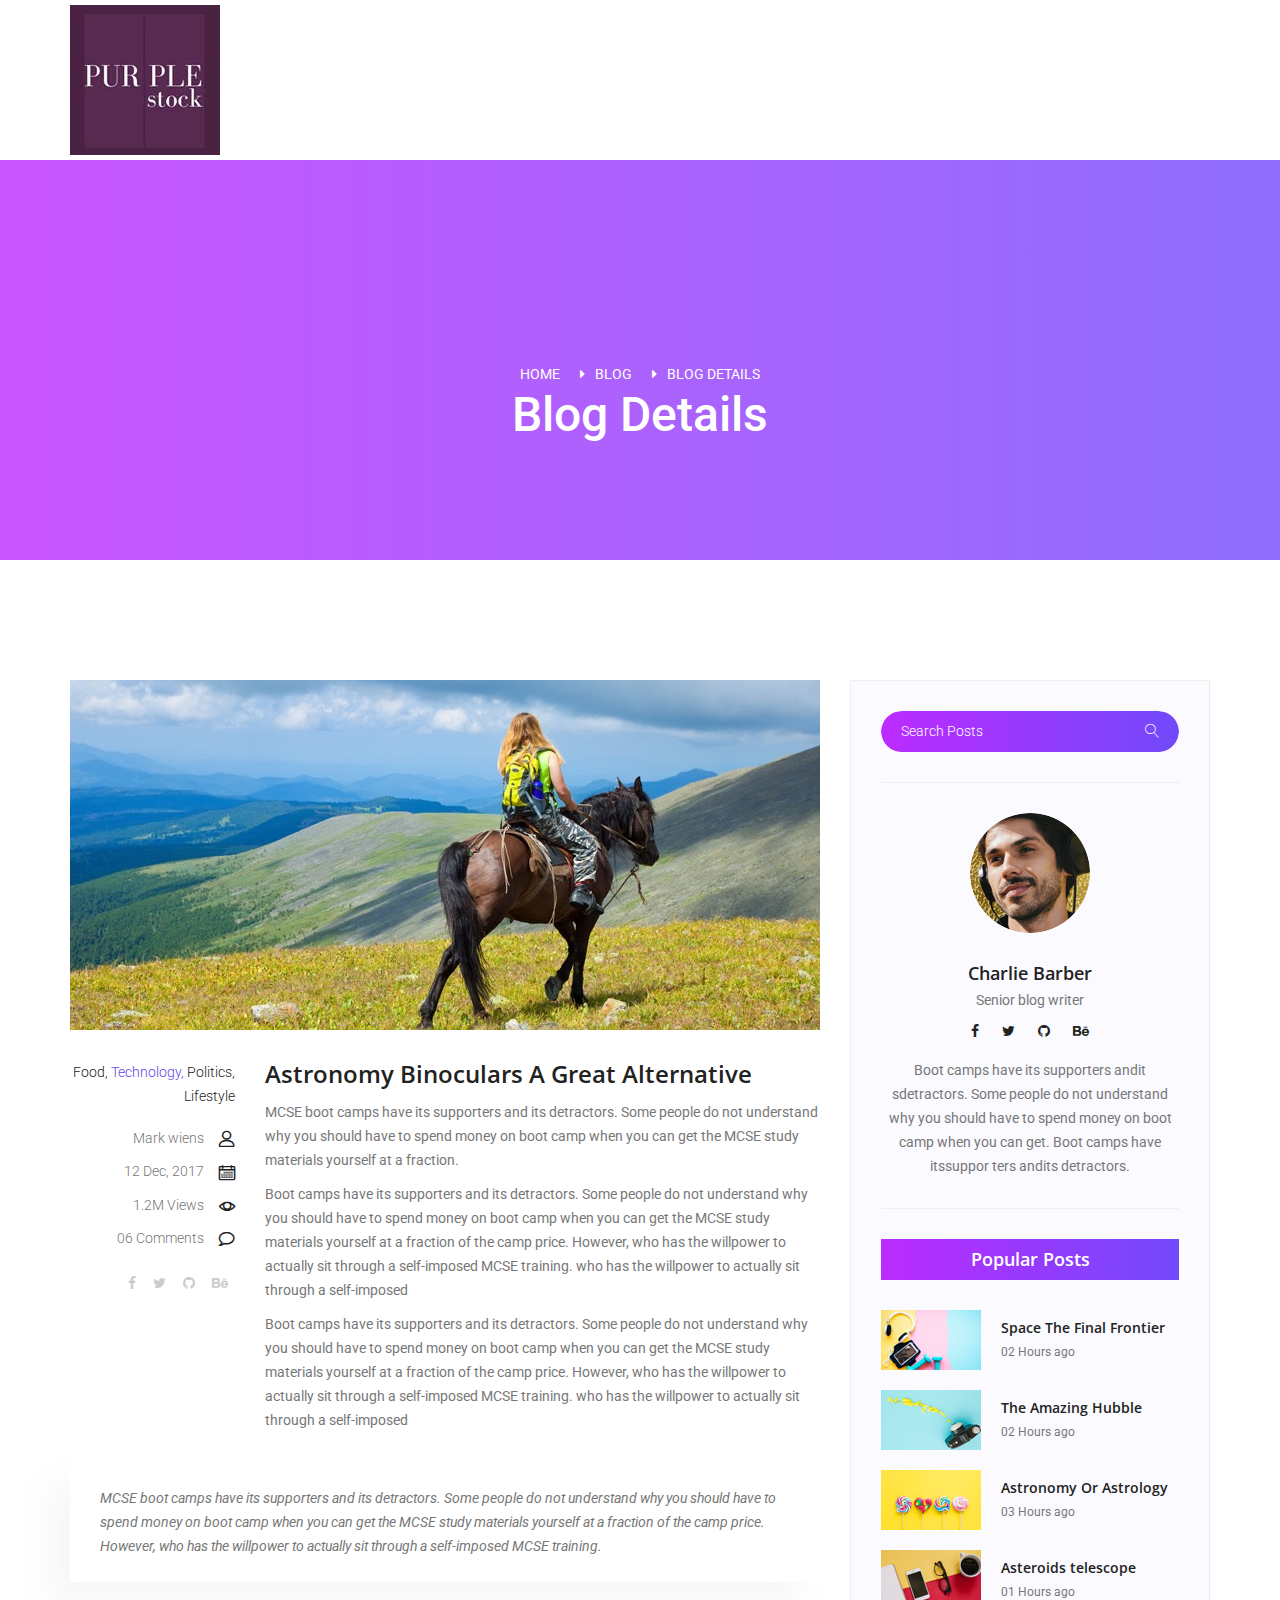
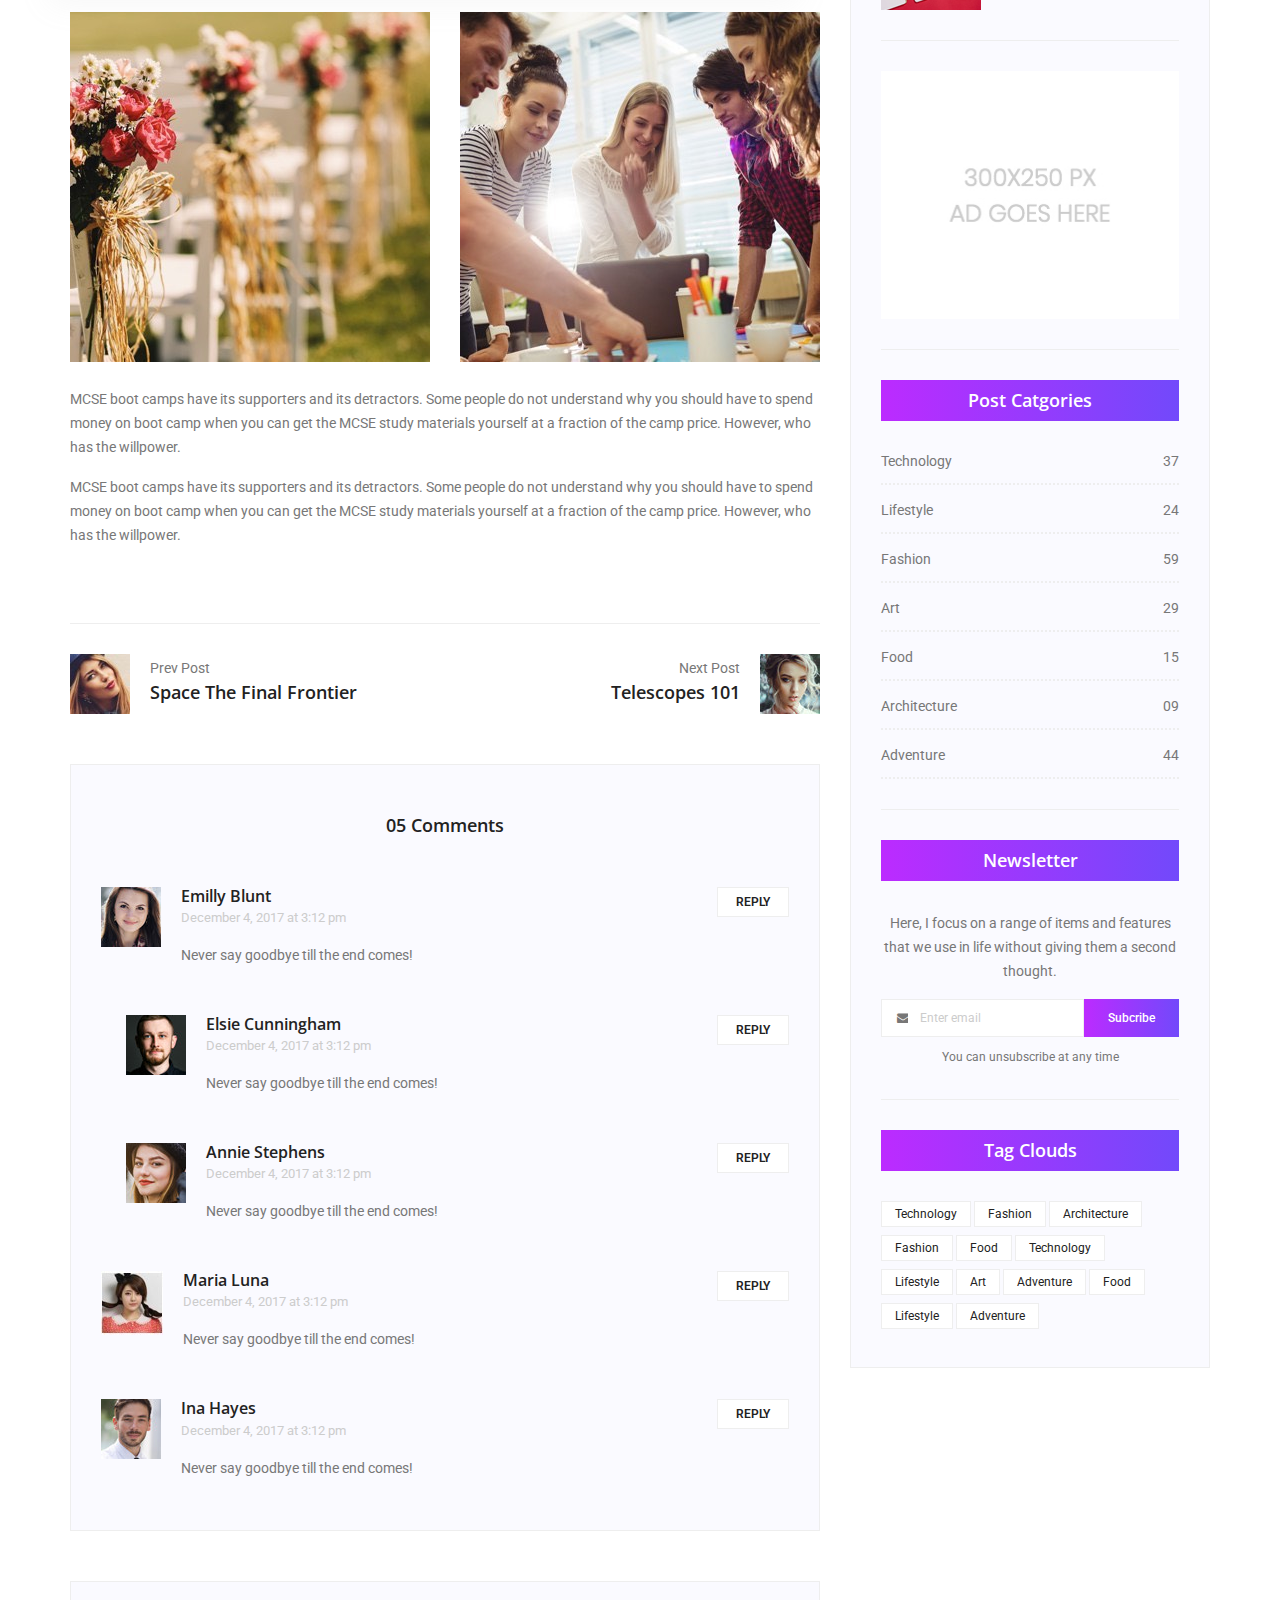
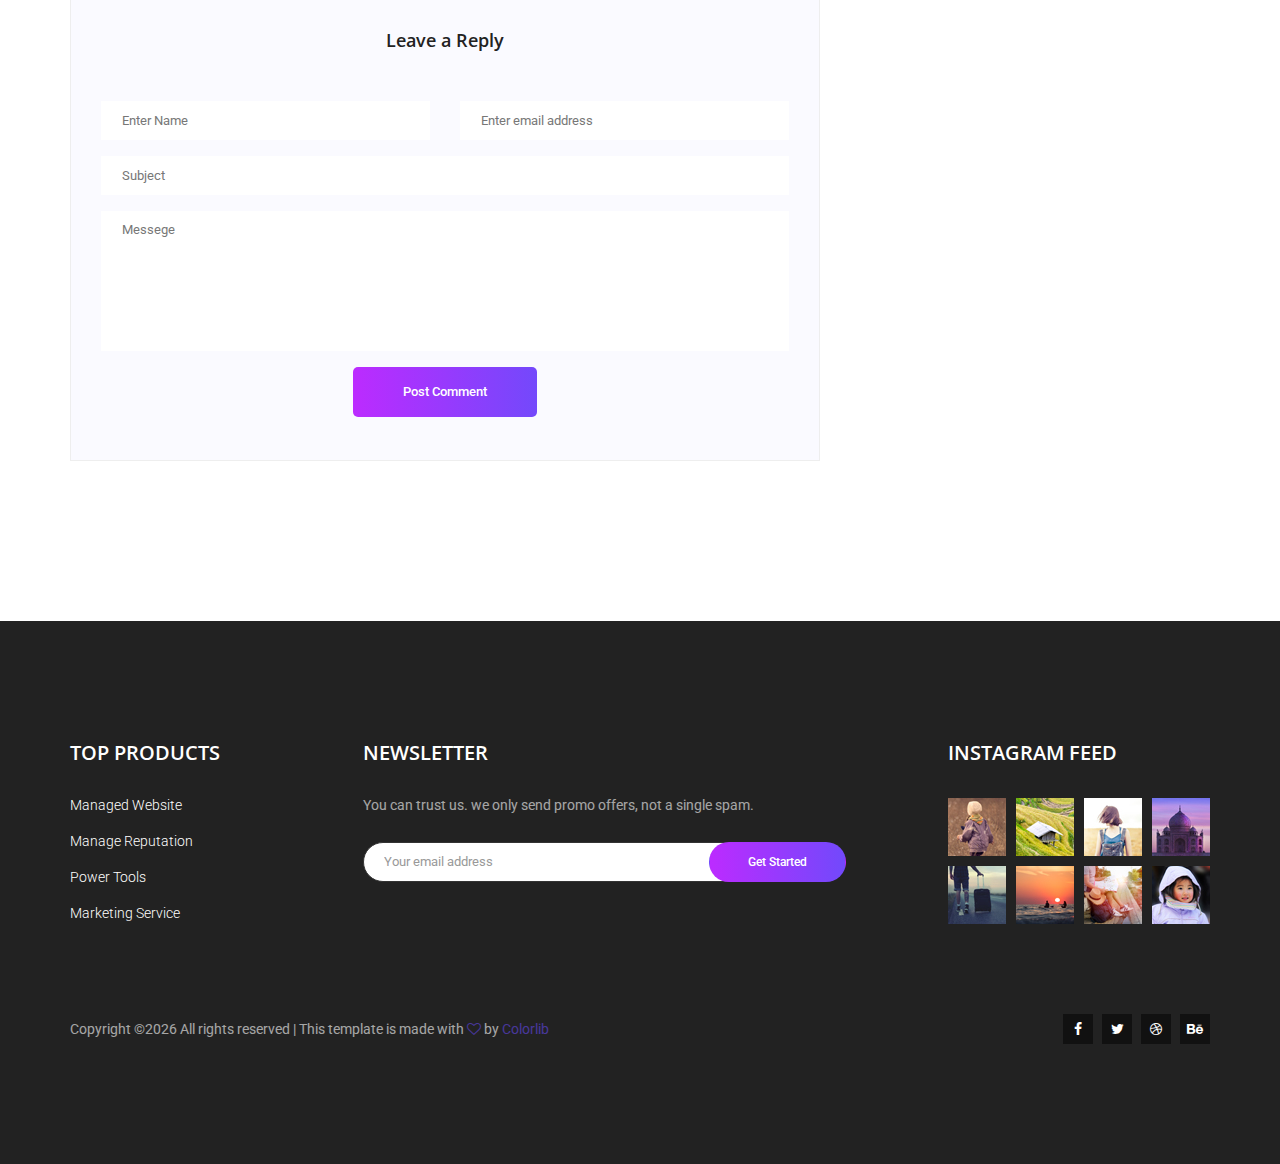
<file: single-blog.html>
<!doctype html>
<html lang="en">
    <head>
        <!-- Required meta tags -->
        <meta charset="utf-8">
        <meta name="viewport" content="width=device-width, initial-scale=1, shrink-to-fit=no">
        <link rel="icon" href="img/favicon.png" type="image/png">
        <title>BulkApp</title>
        <!-- Bootstrap CSS -->
        <link rel="stylesheet" href="css/bootstrap.css">
        <link rel="stylesheet" href="vendors/linericon/style.css">
        <link rel="stylesheet" href="css/font-awesome.min.css">
        <link rel="stylesheet" href="vendors/owl-carousel/owl.carousel.min.css">
        <link rel="stylesheet" href="vendors/lightbox/simpleLightbox.css">
        <link rel="stylesheet" href="vendors/nice-select/css/nice-select.css">
        <link rel="stylesheet" href="vendors/animate-css/animate.css">
        <!-- main css -->
        <link rel="stylesheet" href="css/style.css">
        <link rel="stylesheet" href="css/responsive.css">
    </head>
    <body>
        
        <!--================Header Menu Area =================-->
        <header class="header_area">
            <div class="main_menu">
            	<nav class="navbar navbar-expand-lg navbar-light">
					<div class="container">
						<!-- Brand and toggle get grouped for better mobile display -->
						<a class="navbar-brand logo_h" href="index.html"><img src="img/logo.png" alt=""></a>
						<button class="navbar-toggler" type="button" data-toggle="collapse" data-target="#navbarSupportedContent" aria-controls="navbarSupportedContent" aria-expanded="false" aria-label="Toggle navigation">
							<span class="icon-bar"></span>
							<span class="icon-bar"></span>
							<span class="icon-bar"></span>
						</button>
						<!-- Collect the nav links, forms, and other content for toggling -->
						<div class="collapse navbar-collapse offset" id="navbarSupportedContent">
							<ul class="nav navbar-nav menu_nav ml-auto">
								<li class="nav-item active"><a class="nav-link" href="index.html">Home</a></li> 
								<li class="nav-item"><a class="nav-link" href="index.html">FEATURES</a></li> 
								<li class="nav-item"><a class="nav-link" href="index.html">VIDEO</a>
								<li class="nav-item"><a class="nav-link" href="index.html">PRICING</a>
								<li class="nav-item"><a class="nav-link" href="index.html">SCREENS</a>
								<li class="nav-item submenu dropdown">
									<a href="#" class="nav-link dropdown-toggle" data-toggle="dropdown" role="button" aria-haspopup="true" aria-expanded="false">Pages</a>
									<ul class="dropdown-menu">
										<li class="nav-item"><a class="nav-link" href="elements.html">Elements</a></li>
									</ul>
								</li> 
								<li class="nav-item submenu dropdown">
									<a href="#" class="nav-link dropdown-toggle" data-toggle="dropdown" role="button" aria-haspopup="true" aria-expanded="false">Blog</a>
									<ul class="dropdown-menu">
										<li class="nav-item"><a class="nav-link" href="blog.html">Blog</a></li>
										<li class="nav-item"><a class="nav-link" href="single-blog.html">Blog Details</a></li>
									</ul>
								</li> 
								<li class="nav-item"><a class="nav-link" href="contact.html">Contact</a></li>
							</ul>
						</div> 
					</div>
            	</nav>
            </div>
        </header>
        <!--================Header Menu Area =================-->
        
        <!--================Home Banner Area =================-->
        <section class="banner_area">
            <div class="banner_inner d-flex align-items-center">
				<div class="container">
					<div class="banner_content text-center">
						<div class="page_link">
							<a href="index.html">Home</a>
							<a href="blog.html">Blog</a>
							<a href="single-blog.html">Blog Details</a>
						</div>
						<h2>Blog Details</h2>
					</div>
				</div>
            </div>
        </section>
        <!--================End Home Banner Area =================-->
        
        <!--================Blog Area =================-->
        <section class="blog_area single-post-area p_120">
            <div class="container">
                <div class="row">
                    <div class="col-lg-8 posts-list">
                        <div class="single-post row">
                            <div class="col-lg-12">
                                <div class="feature-img">
                                    <img class="img-fluid" src="img/blog/feature-img1.jpg" alt="">
                                </div>									
                            </div>
                            <div class="col-lg-3  col-md-3">
                                <div class="blog_info text-right">
                                    <div class="post_tag">
                                        <a href="#">Food,</a>
                                        <a class="active" href="#">Technology,</a>
                                        <a href="#">Politics,</a>
                                        <a href="#">Lifestyle</a>
                                    </div>
                                    <ul class="blog_meta list">
                                        <li><a href="#">Mark wiens<i class="lnr lnr-user"></i></a></li>
                                        <li><a href="#">12 Dec, 2017<i class="lnr lnr-calendar-full"></i></a></li>
                                        <li><a href="#">1.2M Views<i class="lnr lnr-eye"></i></a></li>
                                        <li><a href="#">06 Comments<i class="lnr lnr-bubble"></i></a></li>
                                    </ul>
                                    <ul class="social-links">
                                        <li><a href="#"><i class="fa fa-facebook"></i></a></li>
                                        <li><a href="#"><i class="fa fa-twitter"></i></a></li>
                                        <li><a href="#"><i class="fa fa-github"></i></a></li>
                                        <li><a href="#"><i class="fa fa-behance"></i></a></li>
                                    </ul>
                                </div>
                            </div>
                            <div class="col-lg-9 col-md-9 blog_details">
                                <h2>Astronomy Binoculars A Great Alternative</h2>
                                <p class="excert">
                                    MCSE boot camps have its supporters and its detractors. Some people do not understand why you should have to spend money on boot camp when you can get the MCSE study materials yourself at a fraction.
                                </p>
                                <p>
                                    Boot camps have its supporters and its detractors. Some people do not understand why you should have to spend money on boot camp when you can get the MCSE study materials yourself at a fraction of the camp price. However, who has the willpower to actually sit through a self-imposed MCSE training. who has the willpower to actually sit through a self-imposed
                                </p>
                                <p>
                                    Boot camps have its supporters and its detractors. Some people do not understand why you should have to spend money on boot camp when you can get the MCSE study materials yourself at a fraction of the camp price. However, who has the willpower to actually sit through a self-imposed MCSE training. who has the willpower to actually sit through a self-imposed
                                </p>
                            </div>
                            <div class="col-lg-12">
                                <div class="quotes">
                                    MCSE boot camps have its supporters and its detractors. Some people do not understand why you should have to spend money on boot camp when you can get the MCSE study materials yourself at a fraction of the camp price. However, who has the willpower to actually sit through a self-imposed MCSE training.										
                                </div>
                                <div class="row">
                                    <div class="col-6">
                                        <img class="img-fluid" src="img/blog/post-img1.jpg" alt="">
                                    </div>
                                    <div class="col-6">
                                        <img class="img-fluid" src="img/blog/post-img2.jpg" alt="">
                                    </div>	
                                    <div class="col-lg-12 mt-25">
                                        <p>
                                            MCSE boot camps have its supporters and its detractors. Some people do not understand why you should have to spend money on boot camp when you can get the MCSE study materials yourself at a fraction of the camp price. However, who has the willpower.
                                        </p>
                                        <p>
                                            MCSE boot camps have its supporters and its detractors. Some people do not understand why you should have to spend money on boot camp when you can get the MCSE study materials yourself at a fraction of the camp price. However, who has the willpower.
                                        </p>											
                                    </div>									
                                </div>
                            </div>
                        </div>
                        <div class="navigation-area">
                            <div class="row">
                                <div class="col-lg-6 col-md-6 col-12 nav-left flex-row d-flex justify-content-start align-items-center">
                                    <div class="thumb">
                                        <a href="#"><img class="img-fluid" src="img/blog/prev.jpg" alt=""></a>
                                    </div>
                                    <div class="arrow">
                                        <a href="#"><span class="lnr text-white lnr-arrow-left"></span></a>
                                    </div>
                                    <div class="detials">
                                        <p>Prev Post</p>
                                        <a href="#"><h4>Space The Final Frontier</h4></a>
                                    </div>
                                </div>
                                <div class="col-lg-6 col-md-6 col-12 nav-right flex-row d-flex justify-content-end align-items-center">
                                    <div class="detials">
                                        <p>Next Post</p>
                                        <a href="#"><h4>Telescopes 101</h4></a>
                                    </div>
                                    <div class="arrow">
                                        <a href="#"><span class="lnr text-white lnr-arrow-right"></span></a>
                                    </div>
                                    <div class="thumb">
                                        <a href="#"><img class="img-fluid" src="img/blog/next.jpg" alt=""></a>
                                    </div>										
                                </div>									
                            </div>
                        </div>
                        <div class="comments-area">
                            <h4>05 Comments</h4>
                            <div class="comment-list">
                                <div class="single-comment justify-content-between d-flex">
                                    <div class="user justify-content-between d-flex">
                                        <div class="thumb">
                                            <img src="img/blog/c1.jpg" alt="">
                                        </div>
                                        <div class="desc">
                                            <h5><a href="#">Emilly Blunt</a></h5>
                                            <p class="date">December 4, 2017 at 3:12 pm </p>
                                            <p class="comment">
                                                Never say goodbye till the end comes!
                                            </p>
                                        </div>
                                    </div>
                                    <div class="reply-btn">
                                           <a href="" class="btn-reply text-uppercase">reply</a> 
                                    </div>
                                </div>
                            </div>	
                            <div class="comment-list left-padding">
                                <div class="single-comment justify-content-between d-flex">
                                    <div class="user justify-content-between d-flex">
                                        <div class="thumb">
                                            <img src="img/blog/c2.jpg" alt="">
                                        </div>
                                        <div class="desc">
                                            <h5><a href="#">Elsie Cunningham</a></h5>
                                            <p class="date">December 4, 2017 at 3:12 pm </p>
                                            <p class="comment">
                                                Never say goodbye till the end comes!
                                            </p>
                                        </div>
                                    </div>
                                    <div class="reply-btn">
                                           <a href="" class="btn-reply text-uppercase">reply</a> 
                                    </div>
                                </div>
                            </div>	
                            <div class="comment-list left-padding">
                                <div class="single-comment justify-content-between d-flex">
                                    <div class="user justify-content-between d-flex">
                                        <div class="thumb">
                                            <img src="img/blog/c3.jpg" alt="">
                                        </div>
                                        <div class="desc">
                                            <h5><a href="#">Annie Stephens</a></h5>
                                            <p class="date">December 4, 2017 at 3:12 pm </p>
                                            <p class="comment">
                                                Never say goodbye till the end comes!
                                            </p>
                                        </div>
                                    </div>
                                    <div class="reply-btn">
                                           <a href="" class="btn-reply text-uppercase">reply</a> 
                                    </div>
                                </div>
                            </div>	
                            <div class="comment-list">
                                <div class="single-comment justify-content-between d-flex">
                                    <div class="user justify-content-between d-flex">
                                        <div class="thumb">
                                            <img src="img/blog/c4.jpg" alt="">
                                        </div>
                                        <div class="desc">
                                            <h5><a href="#">Maria Luna</a></h5>
                                            <p class="date">December 4, 2017 at 3:12 pm </p>
                                            <p class="comment">
                                                Never say goodbye till the end comes!
                                            </p>
                                        </div>
                                    </div>
                                    <div class="reply-btn">
                                           <a href="" class="btn-reply text-uppercase">reply</a> 
                                    </div>
                                </div>
                            </div>	
                            <div class="comment-list">
                                <div class="single-comment justify-content-between d-flex">
                                    <div class="user justify-content-between d-flex">
                                        <div class="thumb">
                                            <img src="img/blog/c5.jpg" alt="">
                                        </div>
                                        <div class="desc">
                                            <h5><a href="#">Ina Hayes</a></h5>
                                            <p class="date">December 4, 2017 at 3:12 pm </p>
                                            <p class="comment">
                                                Never say goodbye till the end comes!
                                            </p>
                                        </div>
                                    </div>
                                    <div class="reply-btn">
                                           <a href="" class="btn-reply text-uppercase">reply</a> 
                                    </div>
                                </div>
                            </div>	                                             				
                        </div>
                        <div class="comment-form">
                            <h4>Leave a Reply</h4>
                            <form>
                                <div class="form-group form-inline">
                                  <div class="form-group col-lg-6 col-md-6 name">
                                    <input type="text" class="form-control" id="name" placeholder="Enter Name" onfocus="this.placeholder = ''" onblur="this.placeholder = 'Enter Name'">
                                  </div>
                                  <div class="form-group col-lg-6 col-md-6 email">
                                    <input type="email" class="form-control" id="email" placeholder="Enter email address" onfocus="this.placeholder = ''" onblur="this.placeholder = 'Enter email address'">
                                  </div>										
                                </div>
                                <div class="form-group">
                                    <input type="text" class="form-control" id="subject" placeholder="Subject" onfocus="this.placeholder = ''" onblur="this.placeholder = 'Subject'">
                                </div>
                                <div class="form-group">
                                    <textarea class="form-control mb-10" rows="5" name="message" placeholder="Messege" onfocus="this.placeholder = ''" onblur="this.placeholder = 'Messege'" required=""></textarea>
                                </div>
                                <a href="#" class="primary-btn submit_btn">Post Comment</a>	
                            </form>
                        </div>
                    </div>
                    <div class="col-lg-4">
                        <div class="blog_right_sidebar">
                            <aside class="single_sidebar_widget search_widget">
                                <div class="input-group">
                                    <input type="text" class="form-control" placeholder="Search Posts">
                                    <span class="input-group-btn">
                                        <button class="btn btn-default" type="button"><i class="lnr lnr-magnifier"></i></button>
                                    </span>
                                </div><!-- /input-group -->
                                <div class="br"></div>
                            </aside>
                            <aside class="single_sidebar_widget author_widget">
                                <img class="author_img rounded-circle" src="img/blog/author.png" alt="">
                                <h4>Charlie Barber</h4>
                                <p>Senior blog writer</p>
                                <div class="social_icon">
                                    <a href="#"><i class="fa fa-facebook"></i></a>
                                    <a href="#"><i class="fa fa-twitter"></i></a>
                                    <a href="#"><i class="fa fa-github"></i></a>
                                    <a href="#"><i class="fa fa-behance"></i></a>
                                </div>
                                <p>Boot camps have its supporters andit sdetractors. Some people do not understand why you should have to spend money on boot camp when you can get. Boot camps have itssuppor ters andits detractors.</p>
                                <div class="br"></div>
                            </aside>
                            <aside class="single_sidebar_widget popular_post_widget">
                                <h3 class="widget_title">Popular Posts</h3>
                                <div class="media post_item">
                                    <img src="img/blog/popular-post/post1.jpg" alt="post">
                                    <div class="media-body">
                                        <a href="blog-details.html"><h3>Space The Final Frontier</h3></a>
                                        <p>02 Hours ago</p>
                                    </div>
                                </div>
                                <div class="media post_item">
                                    <img src="img/blog/popular-post/post2.jpg" alt="post">
                                    <div class="media-body">
                                        <a href="blog-details.html"><h3>The Amazing Hubble</h3></a>
                                        <p>02 Hours ago</p>
                                    </div>
                                </div>
                                <div class="media post_item">
                                    <img src="img/blog/popular-post/post3.jpg" alt="post">
                                    <div class="media-body">
                                        <a href="blog-details.html"><h3>Astronomy Or Astrology</h3></a>
                                        <p>03 Hours ago</p>
                                    </div>
                                </div>
                                <div class="media post_item">
                                    <img src="img/blog/popular-post/post4.jpg" alt="post">
                                    <div class="media-body">
                                        <a href="blog-details.html"><h3>Asteroids telescope</h3></a>
                                        <p>01 Hours ago</p>
                                    </div>
                                </div>
                                <div class="br"></div>
                            </aside>
                            <aside class="single_sidebar_widget ads_widget">
                                <a href="#"><img class="img-fluid" src="img/blog/add.jpg" alt=""></a>
                                <div class="br"></div>
                            </aside>
                            <aside class="single_sidebar_widget post_category_widget">
                                <h4 class="widget_title">Post Catgories</h4>
                                <ul class="list cat-list">
                                    <li>
                                        <a href="#" class="d-flex justify-content-between">
                                            <p>Technology</p>
                                            <p>37</p>
                                        </a>
                                    </li>
                                    <li>
                                        <a href="#" class="d-flex justify-content-between">
                                            <p>Lifestyle</p>
                                            <p>24</p>
                                        </a>
                                    </li>
                                    <li>
                                        <a href="#" class="d-flex justify-content-between">
                                            <p>Fashion</p>
                                            <p>59</p>
                                        </a>
                                    </li>
                                    <li>
                                        <a href="#" class="d-flex justify-content-between">
                                            <p>Art</p>
                                            <p>29</p>
                                        </a>
                                    </li>
                                    <li>
                                        <a href="#" class="d-flex justify-content-between">
                                            <p>Food</p>
                                            <p>15</p>
                                        </a>
                                    </li>
                                    <li>
                                        <a href="#" class="d-flex justify-content-between">
                                            <p>Architecture</p>
                                            <p>09</p>
                                        </a>
                                    </li>
                                    <li>
                                        <a href="#" class="d-flex justify-content-between">
                                            <p>Adventure</p>
                                            <p>44</p>
                                        </a>
                                    </li>															
                                </ul>
                                <div class="br"></div>
                            </aside>
                            <aside class="single-sidebar-widget newsletter_widget">
                                <h4 class="widget_title">Newsletter</h4>
                                <p>
                                Here, I focus on a range of items and features that we use in life without
                                giving them a second thought.
                                </p>
                                <div class="form-group d-flex flex-row">
                                    <div class="input-group">
                                        <div class="input-group-prepend">
                                            <div class="input-group-text"><i class="fa fa-envelope" aria-hidden="true"></i></div>
                                        </div>
                                        <input type="text" class="form-control" id="inlineFormInputGroup" placeholder="Enter email" onfocus="this.placeholder = ''" onblur="this.placeholder = 'Enter email'">
                                    </div>
                                    <a href="#" class="bbtns">Subcribe</a>
                                </div>	
                                <p class="text-bottom">You can unsubscribe at any time</p>	
                                <div class="br"></div>							
                            </aside>
                            <aside class="single-sidebar-widget tag_cloud_widget">
                                <h4 class="widget_title">Tag Clouds</h4>
                                <ul class="list">
                                    <li><a href="#">Technology</a></li>
                                    <li><a href="#">Fashion</a></li>
                                    <li><a href="#">Architecture</a></li>
                                    <li><a href="#">Fashion</a></li>
                                    <li><a href="#">Food</a></li>
                                    <li><a href="#">Technology</a></li>
                                    <li><a href="#">Lifestyle</a></li>
                                    <li><a href="#">Art</a></li>
                                    <li><a href="#">Adventure</a></li>
                                    <li><a href="#">Food</a></li>
                                    <li><a href="#">Lifestyle</a></li>
                                    <li><a href="#">Adventure</a></li>
                                </ul>
                            </aside>
                        </div>
                    </div>
                </div>
            </div>
        </section>
        <!--================Blog Area =================-->
        
        <!--================ start footer Area  =================-->	
        <footer class="footer-area p_120">
            <div class="container">
                <div class="row">
                    <div class="col-lg-3  col-md-6 col-sm-6">
                        <div class="single-footer-widget tp_widgets">
                           <h6 class="footer_title">Top Products</h6>
                            <ul class="list">
                            	<li><a href="#">Managed Website</a></li>
                            	<li><a href="#">Manage Reputation</a></li>
                            	<li><a href="#">Power Tools</a></li>
                            	<li><a href="#">Marketing Service</a></li>
                            </ul>
                        </div>
                    </div>
                    <div class="col-lg-5 col-md-6 col-sm-6">
                        <div class="single-footer-widget news_widgets">
                            <h6 class="footer_title">Newsletter</h6>
                            <p>You can trust us. we only send promo offers, not a single spam.</p>		
                            <div id="mc_embed_signup">
                                <form target="_blank" action="https://spondonit.us12.list-manage.com/subscribe/post?u=1462626880ade1ac87bd9c93a&amp;id=92a4423d01" method="get" class="subscribe_form relative">
                                    <div class="input-group d-flex flex-row">
                                        <input name="EMAIL" placeholder="Your email address" onfocus="this.placeholder = ''" onblur="this.placeholder = 'Email Address '" required="" type="email">
                                        <button class="btn sub-btn">Get Started</button>		
                                    </div>									
                                    <div class="mt-10 info"></div>
                                </form>
                            </div>
                        </div>
                    </div>
                    <div class="col-lg-3 col-md-6 col-sm-6 offset-lg-1">
                        <div class="single-footer-widget instafeed">
                            <h6 class="footer_title">Instagram Feed</h6>
                            <ul class="list instafeed d-flex flex-wrap">
                                <li><img src="img/instagram/Image-01.jpg" alt=""></li>
                                <li><img src="img/instagram/Image-02.jpg" alt=""></li>
                                <li><img src="img/instagram/Image-03.jpg" alt=""></li>
                                <li><img src="img/instagram/Image-04.jpg" alt=""></li>
                                <li><img src="img/instagram/Image-05.jpg" alt=""></li>
                                <li><img src="img/instagram/Image-06.jpg" alt=""></li>
                                <li><img src="img/instagram/Image-07.jpg" alt=""></li>
                                <li><img src="img/instagram/Image-08.jpg" alt=""></li>
                            </ul>
                        </div>
                    </div>	
                </div>
                <div class="row footer-bottom d-flex justify-content-between align-items-center">
                    <p class="col-lg-8 col-md-8 footer-text m-0"><!-- Link back to Colorlib can't be removed. Template is licensed under CC BY 3.0. -->
Copyright &copy;<script>document.write(new Date().getFullYear());</script> All rights reserved | This template is made with <i class="fa fa-heart-o" aria-hidden="true"></i> by <a href="https://colorlib.com" target="_blank">Colorlib</a>
<!-- Link back to Colorlib can't be removed. Template is licensed under CC BY 3.0. --></p>
                    <div class="col-lg-4 col-md-4 footer-social">
                        <a href="#"><i class="fa fa-facebook"></i></a>
                        <a href="#"><i class="fa fa-twitter"></i></a>
                        <a href="#"><i class="fa fa-dribbble"></i></a>
                        <a href="#"><i class="fa fa-behance"></i></a>
                    </div>
                </div>
            </div>
        </footer>
		<!--================ End footer Area  =================-->
        
        
        
        
        <!-- Optional JavaScript -->
        <!-- jQuery first, then Popper.js, then Bootstrap JS -->
        <script src="js/jquery-3.2.1.min.js"></script>
        <script src="js/popper.js"></script>
        <script src="js/bootstrap.min.js"></script>
        <script src="js/stellar.js"></script>
        <script src="vendors/lightbox/simpleLightbox.min.js"></script>
        <script src="vendors/nice-select/js/jquery.nice-select.min.js"></script>
        <script src="vendors/isotope/imagesloaded.pkgd.min.js"></script>
        <script src="vendors/isotope/isotope-min.js"></script>
        <script src="vendors/owl-carousel/owl.carousel.min.js"></script>
        <script src="vendors/popup/jquery.magnific-popup.min.js"></script>
        <script src="js/jquery.ajaxchimp.min.js"></script>
        <script src="js/mail-script.js"></script>
        <script src="vendors/counter-up/jquery.waypoints.min.js"></script>
        <script src="vendors/counter-up/jquery.counterup.js"></script>
        <script src="js/theme.js"></script>
    </body>
</html>
</file>
<file: vendors/linericon/style.css>
@font-face {
	font-family: 'Linearicons-Free';
	src:url('fonts/Linearicons-Free.eot?w118d');
	src:url('fonts/Linearicons-Free.eot?#iefixw118d') format('embedded-opentype'),
		url('fonts/Linearicons-Free.woff2?w118d') format('woff2'),
		url('fonts/Linearicons-Free.woff?w118d') format('woff'),
		url('fonts/Linearicons-Free.ttf?w118d') format('truetype'),
		url('fonts/Linearicons-Free.svg?w118d#Linearicons-Free') format('svg');
	font-weight: normal;
	font-style: normal;
}

.lnr {
	font-family: 'Linearicons-Free';
	speak: none;
	font-style: normal;
	font-weight: normal;
	font-variant: normal;
	text-transform: none;
	line-height: 1;

	/* Better Font Rendering =========== */
	-webkit-font-smoothing: antialiased;
	-moz-osx-font-smoothing: grayscale;
}

.lnr-home:before {
	content: "\e800";
}
.lnr-apartment:before {
	content: "\e801";
}
.lnr-pencil:before {
	content: "\e802";
}
.lnr-magic-wand:before {
	content: "\e803";
}
.lnr-drop:before {
	content: "\e804";
}
.lnr-lighter:before {
	content: "\e805";
}
.lnr-poop:before {
	content: "\e806";
}
.lnr-sun:before {
	content: "\e807";
}
.lnr-moon:before {
	content: "\e808";
}
.lnr-cloud:before {
	content: "\e809";
}
.lnr-cloud-upload:before {
	content: "\e80a";
}
.lnr-cloud-download:before {
	content: "\e80b";
}
.lnr-cloud-sync:before {
	content: "\e80c";
}
.lnr-cloud-check:before {
	content: "\e80d";
}
.lnr-database:before {
	content: "\e80e";
}
.lnr-lock:before {
	content: "\e80f";
}
.lnr-cog:before {
	content: "\e810";
}
.lnr-trash:before {
	content: "\e811";
}
.lnr-dice:before {
	content: "\e812";
}
.lnr-heart:before {
	content: "\e813";
}
.lnr-star:before {
	content: "\e814";
}
.lnr-star-half:before {
	content: "\e815";
}
.lnr-star-empty:before {
	content: "\e816";
}
.lnr-flag:before {
	content: "\e817";
}
.lnr-envelope:before {
	content: "\e818";
}
.lnr-paperclip:before {
	content: "\e819";
}
.lnr-inbox:before {
	content: "\e81a";
}
.lnr-eye:before {
	content: "\e81b";
}
.lnr-printer:before {
	content: "\e81c";
}
.lnr-file-empty:before {
	content: "\e81d";
}
.lnr-file-add:before {
	content: "\e81e";
}
.lnr-enter:before {
	content: "\e81f";
}
.lnr-exit:before {
	content: "\e820";
}
.lnr-graduation-hat:before {
	content: "\e821";
}
.lnr-license:before {
	content: "\e822";
}
.lnr-music-note:before {
	content: "\e823";
}
.lnr-film-play:before {
	content: "\e824";
}
.lnr-camera-video:before {
	content: "\e825";
}
.lnr-camera:before {
	content: "\e826";
}
.lnr-picture:before {
	content: "\e827";
}
.lnr-book:before {
	content: "\e828";
}
.lnr-bookmark:before {
	content: "\e829";
}
.lnr-user:before {
	content: "\e82a";
}
.lnr-users:before {
	content: "\e82b";
}
.lnr-shirt:before {
	content: "\e82c";
}
.lnr-store:before {
	content: "\e82d";
}
.lnr-cart:before {
	content: "\e82e";
}
.lnr-tag:before {
	content: "\e82f";
}
.lnr-phone-handset:before {
	content: "\e830";
}
.lnr-phone:before {
	content: "\e831";
}
.lnr-pushpin:before {
	content: "\e832";
}
.lnr-map-marker:before {
	content: "\e833";
}
.lnr-map:before {
	content: "\e834";
}
.lnr-location:before {
	content: "\e835";
}
.lnr-calendar-full:before {
	content: "\e836";
}
.lnr-keyboard:before {
	content: "\e837";
}
.lnr-spell-check:before {
	content: "\e838";
}
.lnr-screen:before {
	content: "\e839";
}
.lnr-smartphone:before {
	content: "\e83a";
}
.lnr-tablet:before {
	content: "\e83b";
}
.lnr-laptop:before {
	content: "\e83c";
}
.lnr-laptop-phone:before {
	content: "\e83d";
}
.lnr-power-switch:before {
	content: "\e83e";
}
.lnr-bubble:before {
	content: "\e83f";
}
.lnr-heart-pulse:before {
	content: "\e840";
}
.lnr-construction:before {
	content: "\e841";
}
.lnr-pie-chart:before {
	content: "\e842";
}
.lnr-chart-bars:before {
	content: "\e843";
}
.lnr-gift:before {
	content: "\e844";
}
.lnr-diamond:before {
	content: "\e845";
}
.lnr-linearicons:before {
	content: "\e846";
}
.lnr-dinner:before {
	content: "\e847";
}
.lnr-coffee-cup:before {
	content: "\e848";
}
.lnr-leaf:before {
	content: "\e849";
}
.lnr-paw:before {
	content: "\e84a";
}
.lnr-rocket:before {
	content: "\e84b";
}
.lnr-briefcase:before {
	content: "\e84c";
}
.lnr-bus:before {
	content: "\e84d";
}
.lnr-car:before {
	content: "\e84e";
}
.lnr-train:before {
	content: "\e84f";
}
.lnr-bicycle:before {
	content: "\e850";
}
.lnr-wheelchair:before {
	content: "\e851";
}
.lnr-select:before {
	content: "\e852";
}
.lnr-earth:before {
	content: "\e853";
}
.lnr-smile:before {
	content: "\e854";
}
.lnr-sad:before {
	content: "\e855";
}
.lnr-neutral:before {
	content: "\e856";
}
.lnr-mustache:before {
	content: "\e857";
}
.lnr-alarm:before {
	content: "\e858";
}
.lnr-bullhorn:before {
	content: "\e859";
}
.lnr-volume-high:before {
	content: "\e85a";
}
.lnr-volume-medium:before {
	content: "\e85b";
}
.lnr-volume-low:before {
	content: "\e85c";
}
.lnr-volume:before {
	content: "\e85d";
}
.lnr-mic:before {
	content: "\e85e";
}
.lnr-hourglass:before {
	content: "\e85f";
}
.lnr-undo:before {
	content: "\e860";
}
.lnr-redo:before {
	content: "\e861";
}
.lnr-sync:before {
	content: "\e862";
}
.lnr-history:before {
	content: "\e863";
}
.lnr-clock:before {
	content: "\e864";
}
.lnr-download:before {
	content: "\e865";
}
.lnr-upload:before {
	content: "\e866";
}
.lnr-enter-down:before {
	content: "\e867";
}
.lnr-exit-up:before {
	content: "\e868";
}
.lnr-bug:before {
	content: "\e869";
}
.lnr-code:before {
	content: "\e86a";
}
.lnr-link:before {
	content: "\e86b";
}
.lnr-unlink:before {
	content: "\e86c";
}
.lnr-thumbs-up:before {
	content: "\e86d";
}
.lnr-thumbs-down:before {
	content: "\e86e";
}
.lnr-magnifier:before {
	content: "\e86f";
}
.lnr-cross:before {
	content: "\e870";
}
.lnr-menu:before {
	content: "\e871";
}
.lnr-list:before {
	content: "\e872";
}
.lnr-chevron-up:before {
	content: "\e873";
}
.lnr-chevron-down:before {
	content: "\e874";
}
.lnr-chevron-left:before {
	content: "\e875";
}
.lnr-chevron-right:before {
	content: "\e876";
}
.lnr-arrow-up:before {
	content: "\e877";
}
.lnr-arrow-down:before {
	content: "\e878";
}
.lnr-arrow-left:before {
	content: "\e879";
}
.lnr-arrow-right:before {
	content: "\e87a";
}
.lnr-move:before {
	content: "\e87b";
}
.lnr-warning:before {
	content: "\e87c";
}
.lnr-question-circle:before {
	content: "\e87d";
}
.lnr-menu-circle:before {
	content: "\e87e";
}
.lnr-checkmark-circle:before {
	content: "\e87f";
}
.lnr-cross-circle:before {
	content: "\e880";
}
.lnr-plus-circle:before {
	content: "\e881";
}
.lnr-circle-minus:before {
	content: "\e882";
}
.lnr-arrow-up-circle:before {
	content: "\e883";
}
.lnr-arrow-down-circle:before {
	content: "\e884";
}
.lnr-arrow-left-circle:before {
	content: "\e885";
}
.lnr-arrow-right-circle:before {
	content: "\e886";
}
.lnr-chevron-up-circle:before {
	content: "\e887";
}
.lnr-chevron-down-circle:before {
	content: "\e888";
}
.lnr-chevron-left-circle:before {
	content: "\e889";
}
.lnr-chevron-right-circle:before {
	content: "\e88a";
}
.lnr-crop:before {
	content: "\e88b";
}
.lnr-frame-expand:before {
	content: "\e88c";
}
.lnr-frame-contract:before {
	content: "\e88d";
}
.lnr-layers:before {
	content: "\e88e";
}
.lnr-funnel:before {
	content: "\e88f";
}
.lnr-text-format:before {
	content: "\e890";
}
.lnr-text-format-remove:before {
	content: "\e891";
}
.lnr-text-size:before {
	content: "\e892";
}
.lnr-bold:before {
	content: "\e893";
}
.lnr-italic:before {
	content: "\e894";
}
.lnr-underline:before {
	content: "\e895";
}
.lnr-strikethrough:before {
	content: "\e896";
}
.lnr-highlight:before {
	content: "\e897";
}
.lnr-text-align-left:before {
	content: "\e898";
}
.lnr-text-align-center:before {
	content: "\e899";
}
.lnr-text-align-right:before {
	content: "\e89a";
}
.lnr-text-align-justify:before {
	content: "\e89b";
}
.lnr-line-spacing:before {
	content: "\e89c";
}
.lnr-indent-increase:before {
	content: "\e89d";
}
.lnr-indent-decrease:before {
	content: "\e89e";
}
.lnr-pilcrow:before {
	content: "\e89f";
}
.lnr-direction-ltr:before {
	content: "\e8a0";
}
.lnr-direction-rtl:before {
	content: "\e8a1";
}
.lnr-page-break:before {
	content: "\e8a2";
}
.lnr-sort-alpha-asc:before {
	content: "\e8a3";
}
.lnr-sort-amount-asc:before {
	content: "\e8a4";
}
.lnr-hand:before {
	content: "\e8a5";
}
.lnr-pointer-up:before {
	content: "\e8a6";
}
.lnr-pointer-right:before {
	content: "\e8a7";
}
.lnr-pointer-down:before {
	content: "\e8a8";
}
.lnr-pointer-left:before {
	content: "\e8a9";
}
</file>
<file: vendors/nice-select/css/nice-select.css>
.nice-select {
  -webkit-tap-highlight-color: transparent;
  background-color: #fff;
  border-radius: 5px;
  border: solid 1px #e8e8e8;
  box-sizing: border-box;
  clear: both;
  cursor: pointer;
  display: block;
  float: left;
  font-family: inherit;
  font-size: 14px;
  font-weight: normal;
  height: 42px;
  line-height: 40px;
  outline: none;
  padding-left: 18px;
  padding-right: 30px;
  position: relative;
  text-align: left !important;
  -webkit-transition: all 0.2s ease-in-out;
  transition: all 0.2s ease-in-out;
  -webkit-user-select: none;
     -moz-user-select: none;
      -ms-user-select: none;
          user-select: none;
  white-space: nowrap;
  width: auto; }
  .nice-select:hover {
    border-color: #dbdbdb; }
  .nice-select:active, .nice-select.open, .nice-select:focus {
    border-color: #999; }
  .nice-select:after {
    border-bottom: 2px solid #999;
    border-right: 2px solid #999;
    content: '';
    display: block;
    height: 5px;
    margin-top: -4px;
    pointer-events: none;
    position: absolute;
    right: 12px;
    top: 50%;
    -webkit-transform-origin: 66% 66%;
        -ms-transform-origin: 66% 66%;
            transform-origin: 66% 66%;
    -webkit-transform: rotate(45deg);
        -ms-transform: rotate(45deg);
            transform: rotate(45deg);
    -webkit-transition: all 0.15s ease-in-out;
    transition: all 0.15s ease-in-out;
    width: 5px; }
  .nice-select.open:after {
    -webkit-transform: rotate(-135deg);
        -ms-transform: rotate(-135deg);
            transform: rotate(-135deg); }
  .nice-select.open .list {
    opacity: 1;
    pointer-events: auto;
    -webkit-transform: scale(1) translateY(0);
        -ms-transform: scale(1) translateY(0);
            transform: scale(1) translateY(0); }
  .nice-select.disabled {
    border-color: #ededed;
    color: #999;
    pointer-events: none; }
    .nice-select.disabled:after {
      border-color: #cccccc; }
  .nice-select.wide {
    width: 100%; }
    .nice-select.wide .list {
      left: 0 !important;
      right: 0 !important; }
  .nice-select.right {
    float: right; }
    .nice-select.right .list {
      left: auto;
      right: 0; }
  .nice-select.small {
    font-size: 12px;
    height: 36px;
    line-height: 34px; }
    .nice-select.small:after {
      height: 4px;
      width: 4px; }
    .nice-select.small .option {
      line-height: 34px;
      min-height: 34px; }
  .nice-select .list {
    background-color: #fff;
    border-radius: 5px;
    box-shadow: 0 0 0 1px rgba(68, 68, 68, 0.11);
    box-sizing: border-box;
    margin-top: 4px;
    opacity: 0;
    overflow: hidden;
    padding: 0;
    pointer-events: none;
    position: absolute;
    top: 100%;
    left: 0;
    -webkit-transform-origin: 50% 0;
        -ms-transform-origin: 50% 0;
            transform-origin: 50% 0;
    -webkit-transform: scale(0.75) translateY(-21px);
        -ms-transform: scale(0.75) translateY(-21px);
            transform: scale(0.75) translateY(-21px);
    -webkit-transition: all 0.2s cubic-bezier(0.5, 0, 0, 1.25), opacity 0.15s ease-out;
    transition: all 0.2s cubic-bezier(0.5, 0, 0, 1.25), opacity 0.15s ease-out;
    z-index: 9; }
    .nice-select .list:hover .option:not(:hover) {
      background-color: transparent !important; }
  .nice-select .option {
    cursor: pointer;
    font-weight: 400;
    line-height: 40px;
    list-style: none;
    min-height: 40px;
    outline: none;
    padding-left: 18px;
    padding-right: 29px;
    text-align: left;
    -webkit-transition: all 0.2s;
    transition: all 0.2s; }
    .nice-select .option:hover, .nice-select .option.focus, .nice-select .option.selected.focus {
      background-color: #f6f6f6; }
    .nice-select .option.selected {
      font-weight: bold; }
    .nice-select .option.disabled {
      background-color: transparent;
      color: #999;
      cursor: default; }

.no-csspointerevents .nice-select .list {
  display: none; }

.no-csspointerevents .nice-select.open .list {
  display: block; }
</file>
<file: css/style.css>
/*----------------------------------------------------
@File: Default Styles
@Author: Rocky Ahmed
@URL: http://wethemez.com
Author E-mail: rockybd1995@gmail.com

This file contains the styling for the actual theme, this
is the file you need to edit to change the look of the
theme.
---------------------------------------------------- */
/*=====================================================================
@Template Name: HostHub Construction 
@Author: Rocky Ahmed
@Developed By: Rocky Ahmed
@Developer URL: http://rocky.wethemez.com
Author E-mail: rockybd1995@gmail.com

@Default Styles

Table of Content:
01/ Variables
02/ predefin
03/ header
04/ button
05/ banner
06/ breadcrumb
07/ about
08/ team
09/ project 
10/ price 
11/ team 
12/ blog 
13/ video  
14/ features  
15/ career  
16/ contact 
17/ footer

=====================================================================*/
/*----------------------------------------------------*/
/*font Variables*/
/*Color Variables*/
/*=================== fonts ====================*/
@import url("https://fonts.googleapis.com/css?family=Open+Sans:400,600,700|Roboto:300,300i,400,500,700");
/*---------------------------------------------------- */
/*----------------------------------------------------*/
.list {
  list-style: none;
  margin: 0px;
  padding: 0px;
}

a {
  text-decoration: none;
  -webkit-transition: all 0.3s ease-in-out;
  -o-transition: all 0.3s ease-in-out;
  transition: all 0.3s ease-in-out;
}

a:hover, a:focus {
  text-decoration: none;
  outline: none;
}

.row.m0 {
  margin: 0px;
}

body {
  line-height: 24px;
  font-size: 14px;
  font-family: "Roboto", sans-serif;
  font-weight: normal;
  color: #777777;
}

h1, h2, h3, h4, h5, h6 {
  font-family: "Open Sans", sans-serif;
  font-weight: 600;
}

button:focus {
  outline: none;
  -webkit-box-shadow: none;
  box-shadow: none;
}

.p_120 {
  padding-top: 120px;
  padding-bottom: 120px;
}

.pad_top {
  padding-top: 120px;
}

.mt-25 {
  margin-top: 25px;
}

.p0 {
  padding-left: 0px;
  padding-right: 0px;
}

@media (min-width: 1200px) {
  .container {
    max-width: 1170px;
  }
}

@media (min-width: 1620px) {
  .box_1620 {
    max-width: 1650px;
    margin: auto;
  }
}

/* Main Title Area css
============================================================================================ */
.main_title {
  text-align: center;
  margin-bottom: 75px;
}

.main_title h2 {
  font-family: "Open Sans", sans-serif;
  font-size: 36px;
  color: #222222;
  font-weight: 600;
  margin-bottom: 15px;
}

.main_title p {
  font-size: 14px;
  font-family: "Roboto", sans-serif;
  line-height: 24px;
  color: #777777;
  margin-bottom: 0px;
  max-width: 570px;
  font-weight: normal;
  margin: auto;
}

.main_title.white h2 {
  color: #fff;
}

.main_title.white p {
  color: #fff;
  opacity: .6;
}

/* End Main Title Area css
============================================================================================ */
/*---------------------------------------------------- */
/*----------------------------------------------------*/
.header_area {
  width: 100%;
  top: 0;
  left: 0;
  -webkit-transition: background 0.4s, all 0.3s linear;
  -o-transition: background 0.4s, all 0.3s linear;
  transition: background 0.4s, all 0.3s linear;
}

.header_area .navbar {
  background: transparent;
  padding: 0px;
  border: 0px;
  border-radius: 0px;
}

.header_area .navbar .nav .nav-item {
  margin-right: 45px;
}

.header_area .navbar .nav .nav-item .nav-link {
  font: 600 12px/100px "Open Sans", sans-serif;
  text-transform: uppercase;
  color: #fff;
  padding: 0px;
  display: inline-block;
}

.header_area .navbar .nav .nav-item .nav-link:after {
  display: none;
}

.header_area .navbar .nav .nav-item.submenu {
  position: relative;
}

.header_area .navbar .nav .nav-item.submenu ul {
  border: none;
  padding: 0px;
  border-radius: 0px;
  -webkit-box-shadow: none;
  box-shadow: none;
  margin: 0px;
  background: #fff;
}

@media (min-width: 992px) {
  .header_area .navbar .nav .nav-item.submenu ul {
    position: absolute;
    top: 120%;
    left: 0px;
    min-width: 200px;
    text-align: left;
    opacity: 0;
    -webkit-transition: all 300ms ease-in;
    -o-transition: all 300ms ease-in;
    transition: all 300ms ease-in;
    visibility: hidden;
    display: block;
    border: none;
    padding: 0px;
    border-radius: 0px;
    -webkit-box-shadow: 0px 10px 30px 0px rgba(115, 73, 251, 0.3);
    box-shadow: 0px 10px 30px 0px rgba(115, 73, 251, 0.3);
  }
}

.header_area .navbar .nav .nav-item.submenu ul:before {
  content: "";
  width: 0;
  height: 0;
  border-style: solid;
  border-width: 10px 10px 0 10px;
  border-color: #eeeeee transparent transparent transparent;
  position: absolute;
  right: 24px;
  top: 45px;
  z-index: 3;
  opacity: 0;
  -webkit-transition: all 400ms linear;
  -o-transition: all 400ms linear;
  transition: all 400ms linear;
}

.header_area .navbar .nav .nav-item.submenu ul .nav-item {
  display: block;
  float: none;
  margin-right: 0px;
  border-bottom: 1px solid #ededed;
  margin-left: 0px;
  -webkit-transition: all 0.4s linear;
  -o-transition: all 0.4s linear;
  transition: all 0.4s linear;
}

.header_area .navbar .nav .nav-item.submenu ul .nav-item .nav-link {
  line-height: 45px;
  color: #222222;
  padding: 0px 30px;
  -webkit-transition: all 150ms linear;
  -o-transition: all 150ms linear;
  transition: all 150ms linear;
  display: block;
  margin-right: 0px;
}

.header_area .navbar .nav .nav-item.submenu ul .nav-item:last-child {
  border-bottom: none;
}

.header_area .navbar .nav .nav-item.submenu ul .nav-item:hover .nav-link {
  background-image: -moz-linear-gradient(0deg, #bc2bff 0%, #7249fb 100%);
  background-image: -webkit-linear-gradient(0deg, #bc2bff 0%, #7249fb 100%);
  background-image: -ms-linear-gradient(0deg, #bc2bff 0%, #7249fb 100%);
  color: #fff;
}

@media (min-width: 992px) {
  .header_area .navbar .nav .nav-item.submenu:hover ul {
    visibility: visible;
    opacity: 1;
    top: 100%;
  }
}

.header_area .navbar .nav .nav-item.submenu:hover ul .nav-item {
  margin-top: 0px;
}

.header_area .navbar .nav .nav-item:last-child {
  margin-right: 0px;
}

.header_area .navbar .search {
  font-size: 12px;
  line-height: 60px;
  display: inline-block;
  color: #222222;
  margin-left: 80px;
}

.header_area .navbar .search i {
  font-weight: 600;
}

.header_area.navbar_fixed .main_menu {
  position: fixed;
  width: 100%;
  top: -70px;
  left: 0;
  right: 0;
  background-image: -moz-linear-gradient(0deg, #bc2bff 0%, #7249fb 100%);
  background-image: -webkit-linear-gradient(0deg, #bc2bff 0%, #7249fb 100%);
  background-image: -ms-linear-gradient(0deg, #bc2bff 0%, #7249fb 100%);
  -webkit-transform: translateY(70px);
  -ms-transform: translateY(70px);
  transform: translateY(70px);
  -webkit-transition: background 500ms ease, -webkit-transform 500ms ease;
  transition: background 500ms ease, -webkit-transform 500ms ease;
  -o-transition: transform 500ms ease, background 500ms ease;
  transition: transform 500ms ease, background 500ms ease;
  transition: transform 500ms ease, background 500ms ease, -webkit-transform 500ms ease;
  -webkit-transition: transform 500ms ease, background 500ms ease;
  -webkit-box-shadow: 0px 3px 16px 0px rgba(0, 0, 0, 0.1);
  box-shadow: 0px 3px 16px 0px rgba(0, 0, 0, 0.1);
}

.header_area.navbar_fixed .main_menu .navbar .nav .nav-item .nav-link {
  line-height: 70px;
}

.top_menu {
  background: #ec9d5f;
}

.top_menu .float-left a {
  line-height: 40px;
  display: inline-block;
  color: #fff;
  font-family: "Roboto", sans-serif;
  text-transform: uppercase;
  font-size: 12px;
  margin-right: 50px;
  -webkit-transition: all 300ms linear 0s;
  -o-transition: all 300ms linear 0s;
  transition: all 300ms linear 0s;
}

.top_menu .float-left a:last-child {
  margin-right: 0px;
}

.top_menu .float-left a:hover {
  color: #6247ea;
}

.top_menu .float-right .pur_btn {
  background: #6247ea;
  color: #fff;
  font-family: "Roboto", sans-serif;
  line-height: 40px;
  display: block;
  padding: 0px 40px;
  font-weight: 500;
  font-size: 12px;
}

/*---------------------------------------------------- */
/*----------------------------------------------------*/
/* Home Banner Area css
============================================================================================ */
.home_banner_area {
  z-index: 1;
  background: url(../img/banner/home-banner.jpg) no-repeat scroll center center;
  background-size: cover;
}

.home_banner_area .banner_inner {
  overflow: hidden;
  width: 100%;
  padding: 170px 0px 140px 0px;
}

.home_banner_area .banner_inner .banner_content {
  color: #fff;
}

.home_banner_area .banner_inner .banner_content .col-lg-9 {
  vertical-align: middle;
  -ms-flex-item-align: center;
  align-self: center;
}

.home_banner_area .banner_inner .banner_content h2 {
  font-size: 60px;
  font-weight: bold;
  font-family: "Open Sans", sans-serif;
  margin-bottom: 15px;
  margin-top: -30px;
}

.home_banner_area .banner_inner .banner_content p {
  color: #fff;
  font-family: "Roboto", sans-serif;
  font-weight: 300;
  max-width: 450px;
  margin-bottom: 40px;
  font-size: 14px;
}

.home_banner_area .banner_inner .banner_content .banner_map_img {
  text-align: right;
}

.blog_banner {
  min-height: 780px;
  position: relative;
  z-index: 1;
  overflow: hidden;
  margin-bottom: 0px;
}

.blog_banner .banner_inner {
  background: #04091e;
  position: relative;
  overflow: hidden;
  width: 100%;
  min-height: 780px;
  z-index: 1;
}

.blog_banner .banner_inner .overlay {
  background: url(../img/banner/banner-2.jpg) no-repeat scroll center center;
  opacity: .5;
  height: 125%;
  position: absolute;
  left: 0px;
  top: 0px;
  width: 100%;
  z-index: -1;
}

.blog_banner .banner_inner .blog_b_text {
  max-width: 700px;
  margin: auto;
  color: #fff;
  margin-top: 40px;
}

.blog_banner .banner_inner .blog_b_text h2 {
  font-size: 60px;
  font-weight: 500;
  font-family: "Roboto", sans-serif;
  line-height: 66px;
  margin-bottom: 15px;
}

.blog_banner .banner_inner .blog_b_text p {
  font-size: 16px;
  margin-bottom: 35px;
}

.blog_banner .banner_inner .blog_b_text .white_bg_btn {
  line-height: 42px;
  padding: 0px 45px;
}

.banner_box {
  max-width: 1620px;
  margin: auto;
}

.banner_area {
  position: relative;
  z-index: 1;
  min-height: 400px;
  background-image: -moz-linear-gradient(0deg, rgba(188, 43, 255, 0.8) 0%, rgba(114, 73, 251, 0.8) 100%);
  background-image: -webkit-linear-gradient(0deg, rgba(188, 43, 255, 0.8) 0%, rgba(114, 73, 251, 0.8) 100%);
  background-image: -ms-linear-gradient(0deg, rgba(188, 43, 255, 0.8) 0%, rgba(114, 73, 251, 0.8) 100%);
}

.banner_area .banner_inner {
  position: relative;
  overflow: hidden;
  width: 100%;
  min-height: 400px;
  z-index: 1;
}

.banner_area .banner_inner .banner_content {
  margin-top: 85px;
}

.banner_area .banner_inner .banner_content h2 {
  color: #fff;
  font-size: 48px;
  font-family: "Roboto", sans-serif;
  margin-bottom: 0px;
  font-weight: 500;
}

.banner_area .banner_inner .banner_content .page_link a {
  font-size: 14px;
  color: #fff;
  font-family: "Roboto", sans-serif;
  margin-right: 32px;
  position: relative;
  text-transform: uppercase;
}

.banner_area .banner_inner .banner_content .page_link a:before {
  content: "\f0da";
  font: normal normal normal 14px/1 FontAwesome;
  position: absolute;
  right: -25px;
  top: 50%;
  -webkit-transform: translateY(-50%);
  -ms-transform: translateY(-50%);
  transform: translateY(-50%);
}

.banner_area .banner_inner .banner_content .page_link a:last-child {
  margin-right: 0px;
}

.banner_area .banner_inner .banner_content .page_link a:last-child:before {
  display: none;
}

/* End Home Banner Area css
============================================================================================ */
/*---------------------------------------------------- */
/*----------------------------------------------------*/
/* Home latest Blog Area css
============================================================================================ */
.l_news_item {
  background: #f9f9ff;
  padding: 60px 30px;
  border-radius: 5px;
  -webkit-transition: all 300ms linear 0s;
  -o-transition: all 300ms linear 0s;
  transition: all 300ms linear 0s;
}

.l_news_item .date {
  background: #ffffff;
  color: #777777;
  border: 1px solid #dddddd;
  padding: 0px 18px;
  display: inline-block;
  line-height: 28px;
  border-radius: 3px;
  margin-bottom: 22px;
}

.l_news_item h4 {
  font-size: 20px;
  font-family: "Open Sans", sans-serif;
  font-weight: 600;
  text-transform: uppercase;
  color: #222222;
  line-height: 30px;
  margin-bottom: 15px;
}

.l_news_item p {
  margin-bottom: 22px;
}

.l_news_item .post_view a {
  font-size: 14px;
  font-family: "Roboto", sans-serif;
  font-weight: normal;
  color: #aaaaaa;
  margin-right: 20px;
}

.l_news_item .post_view a i {
  padding-right: 6px;
}

.l_news_item:hover {
  background: #fff;
  -webkit-box-shadow: 0px 10px 30px 0px rgba(0, 0, 0, 0.08);
  box-shadow: 0px 10px 30px 0px rgba(0, 0, 0, 0.08);
}

.l_news_item:hover .date {
  background-image: -moz-linear-gradient(0deg, #bc2bff 0%, #7249fb 100%);
  background-image: -webkit-linear-gradient(0deg, #bc2bff 0%, #7249fb 100%);
  background-image: -ms-linear-gradient(0deg, #bc2bff 0%, #7249fb 100%);
  color: #fff;
  border-color: #f9f9ff;
}

.l_news_item:hover h4 {
  background-image: -webkit-gradient(linear, left top, right top, color-stop(0, #bc2bff), color-stop(0.15, #bc2bff), color-stop(0.3, #7249fb), color-stop(0.45, #7249fb), color-stop(0.6, #7249fb), color-stop(0.75, #7249fb), color-stop(0.9, #7249fb), color-stop(1, #7249fb));
  background-image: gradient(linear, left top, right top, color-stop(0, #bc2bff), color-stop(0.15, #bc2bff), color-stop(0.3, #7249fb), color-stop(0.45, #7249fb), color-stop(0.6, #7249fb), color-stop(0.75, #7249fb), color-stop(0.9, #7249fb), color-stop(1, #7249fb));
  color: transparent;
  -webkit-background-clip: text;
  background-clip: text;
}

/* End Home latest Blog Area css
============================================================================================ */
/* Causes Area css
============================================================================================ */
.causes_slider .owl-dots {
  text-align: center;
  margin-top: 80px;
}

.causes_slider .owl-dots .owl-dot {
  height: 14px;
  width: 14px;
  background: #eeeeee;
  display: inline-block;
  margin-right: 7px;
}

.causes_slider .owl-dots .owl-dot:last-child {
  margin-right: 0px;
}

.causes_slider .owl-dots .owl-dot.active {
  background: #6247ea;
}

.causes_item {
  background: #fff;
}

.causes_item .causes_img {
  position: relative;
}

.causes_item .causes_img .c_parcent {
  position: absolute;
  bottom: 0px;
  width: 100%;
  left: 0px;
  height: 3px;
  background: rgba(255, 255, 255, 0.5);
}

.causes_item .causes_img .c_parcent span {
  width: 70%;
  height: 3px;
  background: #6247ea;
  position: absolute;
  left: 0px;
  bottom: 0px;
}

.causes_item .causes_img .c_parcent span:before {
  content: "75%";
  position: absolute;
  right: -10px;
  bottom: 0px;
  background: #6247ea;
  color: #fff;
  padding: 0px 5px;
}

.causes_item .causes_text {
  padding: 30px 35px 40px 30px;
}

.causes_item .causes_text h4 {
  color: #222222;
  font-family: "Roboto", sans-serif;
  font-size: 18px;
  font-weight: 600;
  margin-bottom: 15px;
  cursor: pointer;
}

.causes_item .causes_text h4:hover {
  color: #6247ea;
}

.causes_item .causes_text p {
  font-size: 14px;
  line-height: 24px;
  color: #777777;
  font-weight: 300;
  margin-bottom: 0px;
}

.causes_item .causes_bottom a {
  width: 50%;
  border: 1px solid #6247ea;
  text-align: center;
  float: left;
  line-height: 50px;
  background: #6247ea;
  color: #fff;
  font-family: "Roboto", sans-serif;
  font-size: 14px;
  font-weight: 500;
}

.causes_item .causes_bottom a + a {
  border-color: #eeeeee;
  background: #fff;
  font-size: 14px;
  color: #222222;
}

/* End Causes Area css
============================================================================================ */
/*================= latest_blog_area css =============*/
.latest_blog_area {
  background: #f9f9ff;
}

.single-recent-blog-post {
  margin-bottom: 30px;
}

.single-recent-blog-post .thumb {
  overflow: hidden;
}

.single-recent-blog-post .thumb img {
  -webkit-transition: all 0.7s linear;
  -o-transition: all 0.7s linear;
  transition: all 0.7s linear;
}

.single-recent-blog-post .details {
  padding-top: 30px;
}

.single-recent-blog-post .details .sec_h4 {
  line-height: 24px;
  padding: 10px 0px 13px;
  -webkit-transition: all 0.3s linear;
  -o-transition: all 0.3s linear;
  transition: all 0.3s linear;
}

.single-recent-blog-post .details .sec_h4:hover {
  color: #777777;
}

.single-recent-blog-post .date {
  font-size: 14px;
  line-height: 24px;
  font-weight: 400;
}

.single-recent-blog-post:hover img {
  -webkit-transform: scale(1.23) rotate(10deg);
  -ms-transform: scale(1.23) rotate(10deg);
  transform: scale(1.23) rotate(10deg);
}

.tags .tag_btn {
  font-size: 12px;
  font-weight: 500;
  line-height: 20px;
  border: 1px solid #eeeeee;
  display: inline-block;
  padding: 1px 18px;
  text-align: center;
  color: #222222;
}

.tags .tag_btn:before {
  background: #6247ea;
}

.tags .tag_btn + .tag_btn {
  margin-left: 2px;
}

/*========= blog_categorie_area css ===========*/
.blog_categorie_area {
  padding-top: 80px;
  padding-bottom: 80px;
}

.categories_post {
  position: relative;
  text-align: center;
  cursor: pointer;
}

.categories_post img {
  max-width: 100%;
}

.categories_post .categories_details {
  position: absolute;
  top: 20px;
  left: 20px;
  right: 20px;
  bottom: 20px;
  background: rgba(34, 34, 34, 0.8);
  color: #fff;
  -webkit-transition: all 0.3s linear;
  -o-transition: all 0.3s linear;
  transition: all 0.3s linear;
  display: -webkit-box;
  display: -ms-flexbox;
  display: flex;
  -webkit-box-align: center;
  -ms-flex-align: center;
  align-items: center;
  -webkit-box-pack: center;
  -ms-flex-pack: center;
  justify-content: center;
}

.categories_post .categories_details h5 {
  margin-bottom: 0px;
  font-size: 18px;
  line-height: 26px;
  text-transform: uppercase;
  color: #fff;
  position: relative;
}

.categories_post .categories_details p {
  font-weight: 300;
  font-size: 14px;
  line-height: 26px;
  margin-bottom: 0px;
}

.categories_post .categories_details .border_line {
  margin: 10px 0px;
  background: #fff;
  width: 100%;
  height: 1px;
}

.categories_post:hover .categories_details {
  background-image: -moz-linear-gradient(0deg, rgba(188, 43, 255, 0.8) 0%, rgba(114, 73, 251, 0.8) 100%);
  background-image: -webkit-linear-gradient(0deg, rgba(188, 43, 255, 0.8) 0%, rgba(114, 73, 251, 0.8) 100%);
  background-image: -ms-linear-gradient(0deg, rgba(188, 43, 255, 0.8) 0%, rgba(114, 73, 251, 0.8) 100%);
  background-color: transparent;
}

/*============ blog_left_sidebar css ==============*/
.blog_item {
  margin-bottom: 40px;
}

.blog_info {
  padding-top: 30px;
}

.blog_info .post_tag {
  padding-bottom: 20px;
}

.blog_info .post_tag a {
  font: 300 14px/21px "Roboto", sans-serif;
  color: #222222;
}

.blog_info .post_tag a:hover {
  color: #777777;
}

.blog_info .post_tag a.active {
  color: #6247ea;
}

.blog_info .blog_meta li a {
  font: 300 14px/20px "Roboto", sans-serif;
  color: #777777;
  vertical-align: middle;
  padding-bottom: 12px;
  display: inline-block;
}

.blog_info .blog_meta li a i {
  color: #222222;
  font-size: 16px;
  font-weight: 600;
  padding-left: 15px;
  line-height: 20px;
  vertical-align: middle;
}

.blog_info .blog_meta li a:hover {
  color: #6247ea;
}

.blog_post img {
  max-width: 100%;
}

.blog_details {
  padding-top: 20px;
}

.blog_details h2 {
  font-size: 24px;
  line-height: 36px;
  color: #222222;
  font-weight: 600;
  -webkit-transition: all 0.3s linear;
  -o-transition: all 0.3s linear;
  transition: all 0.3s linear;
}

.blog_details h2:hover {
  color: #6247ea;
}

.blog_details p {
  margin-bottom: 26px;
}

.view_btn {
  font-size: 14px;
  line-height: 36px;
  display: inline-block;
  color: #222222;
  font-weight: 500;
  padding: 0px 30px;
  background: #fff;
}

.blog_right_sidebar {
  border: 1px solid #eeeeee;
  background: #fafaff;
  padding: 30px;
}

.blog_right_sidebar .widget_title {
  font-size: 18px;
  line-height: 25px;
  background-image: -moz-linear-gradient(0deg, #bc2bff 0%, #7249fb 100%);
  background-image: -webkit-linear-gradient(0deg, #bc2bff 0%, #7249fb 100%);
  background-image: -ms-linear-gradient(0deg, #bc2bff 0%, #7249fb 100%);
  text-align: center;
  color: #fff;
  padding: 8px 0px;
  margin-bottom: 30px;
}

.blog_right_sidebar .search_widget .input-group .form-control {
  font-size: 14px;
  line-height: 29px;
  border: 0px;
  width: 100%;
  font-weight: 300;
  color: #fff;
  padding-left: 20px;
  border-radius: 45px;
  z-index: 0;
  background-image: -moz-linear-gradient(0deg, #bc2bff 0%, #7249fb 100%);
  background-image: -webkit-linear-gradient(0deg, #bc2bff 0%, #7249fb 100%);
  background-image: -ms-linear-gradient(0deg, #bc2bff 0%, #7249fb 100%);
}

.blog_right_sidebar .search_widget .input-group .form-control.placeholder {
  color: #fff;
}

.blog_right_sidebar .search_widget .input-group .form-control:-moz-placeholder {
  color: #fff;
}

.blog_right_sidebar .search_widget .input-group .form-control::-moz-placeholder {
  color: #fff;
}

.blog_right_sidebar .search_widget .input-group .form-control::-webkit-input-placeholder {
  color: #fff;
}

.blog_right_sidebar .search_widget .input-group .form-control:focus {
  -webkit-box-shadow: none;
  box-shadow: none;
}

.blog_right_sidebar .search_widget .input-group .btn-default {
  position: absolute;
  right: 20px;
  background: transparent;
  border: 0px;
  -webkit-box-shadow: none;
  box-shadow: none;
  font-size: 14px;
  color: #fff;
  padding: 0px;
  top: 50%;
  -webkit-transform: translateY(-50%);
  -ms-transform: translateY(-50%);
  transform: translateY(-50%);
  z-index: 1;
}

.blog_right_sidebar .author_widget {
  text-align: center;
}

.blog_right_sidebar .author_widget h4 {
  font-size: 18px;
  line-height: 20px;
  color: #222222;
  margin-bottom: 5px;
  margin-top: 30px;
}

.blog_right_sidebar .author_widget p {
  margin-bottom: 0px;
}

.blog_right_sidebar .author_widget .social_icon {
  padding: 7px 0px 15px;
}

.blog_right_sidebar .author_widget .social_icon a {
  font-size: 14px;
  color: #222222;
  -webkit-transition: all 0.2s linear;
  -o-transition: all 0.2s linear;
  transition: all 0.2s linear;
}

.blog_right_sidebar .author_widget .social_icon a + a {
  margin-left: 20px;
}

.blog_right_sidebar .author_widget .social_icon a:hover {
  color: #6247ea;
}

.blog_right_sidebar .popular_post_widget .post_item .media-body {
  -webkit-box-pack: center;
  -ms-flex-pack: center;
  justify-content: center;
  -ms-flex-item-align: center;
  align-self: center;
  padding-left: 20px;
}

.blog_right_sidebar .popular_post_widget .post_item .media-body h3 {
  font-size: 14px;
  line-height: 20px;
  color: #222222;
  margin-bottom: 4px;
  -webkit-transition: all 0.3s linear;
  -o-transition: all 0.3s linear;
  transition: all 0.3s linear;
}

.blog_right_sidebar .popular_post_widget .post_item .media-body h3:hover {
  color: #6247ea;
}

.blog_right_sidebar .popular_post_widget .post_item .media-body p {
  font-size: 12px;
  line-height: 21px;
  margin-bottom: 0px;
}

.blog_right_sidebar .popular_post_widget .post_item + .post_item {
  margin-top: 20px;
}

.blog_right_sidebar .post_category_widget .cat-list li {
  border-bottom: 2px dotted #eee;
  -webkit-transition: all 0.3s ease 0s;
  -o-transition: all 0.3s ease 0s;
  transition: all 0.3s ease 0s;
  padding-bottom: 12px;
}

.blog_right_sidebar .post_category_widget .cat-list li a {
  font-size: 14px;
  line-height: 20px;
  color: #777;
}

.blog_right_sidebar .post_category_widget .cat-list li a p {
  margin-bottom: 0px;
}

.blog_right_sidebar .post_category_widget .cat-list li + li {
  padding-top: 15px;
}

.blog_right_sidebar .post_category_widget .cat-list li:hover {
  border-color: #6247ea;
}

.blog_right_sidebar .post_category_widget .cat-list li:hover a {
  color: #6247ea;
}

.blog_right_sidebar .newsletter_widget {
  text-align: center;
}

.blog_right_sidebar .newsletter_widget .form-group {
  margin-bottom: 8px;
}

.blog_right_sidebar .newsletter_widget .input-group-prepend {
  margin-right: -1px;
}

.blog_right_sidebar .newsletter_widget .input-group-text {
  background: #fff;
  border-radius: 0px;
  vertical-align: top;
  font-size: 12px;
  line-height: 36px;
  padding: 0px 0px 0px 15px;
  border: 1px solid #eeeeee;
  border-right: 0px;
}

.blog_right_sidebar .newsletter_widget .form-control {
  font-size: 12px;
  line-height: 24px;
  color: #cccccc;
  border: 1px solid #eeeeee;
  border-left: 0px;
  border-radius: 0px;
}

.blog_right_sidebar .newsletter_widget .form-control.placeholder {
  color: #cccccc;
}

.blog_right_sidebar .newsletter_widget .form-control:-moz-placeholder {
  color: #cccccc;
}

.blog_right_sidebar .newsletter_widget .form-control::-moz-placeholder {
  color: #cccccc;
}

.blog_right_sidebar .newsletter_widget .form-control::-webkit-input-placeholder {
  color: #cccccc;
}

.blog_right_sidebar .newsletter_widget .form-control:focus {
  outline: none;
  -webkit-box-shadow: none;
  box-shadow: none;
}

.blog_right_sidebar .newsletter_widget .bbtns {
  background-image: -moz-linear-gradient(0deg, #bc2bff 0%, #7249fb 100%);
  background-image: -webkit-linear-gradient(0deg, #bc2bff 0%, #7249fb 100%);
  background-image: -ms-linear-gradient(0deg, #bc2bff 0%, #7249fb 100%);
  color: #fff;
  font-size: 12px;
  line-height: 38px;
  display: inline-block;
  font-weight: 500;
  padding: 0px 24px 0px 24px;
  border-radius: 0;
}

.blog_right_sidebar .newsletter_widget .text-bottom {
  font-size: 12px;
}

.blog_right_sidebar .tag_cloud_widget ul li {
  display: inline-block;
}

.blog_right_sidebar .tag_cloud_widget ul li a {
  display: inline-block;
  border: 1px solid #eee;
  background: #fff;
  padding: 0px 13px;
  margin-bottom: 8px;
  -webkit-transition: all 0.3s ease 0s;
  -o-transition: all 0.3s ease 0s;
  transition: all 0.3s ease 0s;
  color: #222222;
  font-size: 12px;
}

.blog_right_sidebar .tag_cloud_widget ul li a:hover {
  background-image: -moz-linear-gradient(0deg, rgba(188, 43, 255, 0.8) 0%, rgba(114, 73, 251, 0.8) 100%);
  background-image: -webkit-linear-gradient(0deg, rgba(188, 43, 255, 0.8) 0%, rgba(114, 73, 251, 0.8) 100%);
  background-image: -ms-linear-gradient(0deg, rgba(188, 43, 255, 0.8) 0%, rgba(114, 73, 251, 0.8) 100%);
  color: #fff;
}

.blog_right_sidebar .br {
  width: 100%;
  height: 1px;
  background: #eeeeee;
  margin: 30px 0px;
}

.blog-pagination {
  padding-top: 25px;
  padding-bottom: 95px;
}

.blog-pagination .page-link {
  border-radius: 0;
}

.blog-pagination .page-item {
  border: none;
}

.page-link {
  background: transparent;
  font-weight: 400;
}

.blog-pagination .page-item.active .page-link {
  background-color: #6247ea;
  border-color: transparent;
  color: #fff;
}

.blog-pagination .page-link {
  position: relative;
  display: block;
  padding: 0.5rem 0.75rem;
  margin-left: -1px;
  line-height: 1.25;
  color: #8a8a8a;
  border: none;
}

.blog-pagination .page-link .lnr {
  font-weight: 600;
}

.blog-pagination .page-item:last-child .page-link,
.blog-pagination .page-item:first-child .page-link {
  border-radius: 0;
}

.blog-pagination .page-link:hover {
  color: #fff;
  text-decoration: none;
  background-color: #6247ea;
  border-color: #eee;
}

/*============ Start Blog Single Styles  =============*/
.single-post-area .social-links {
  padding-top: 10px;
}

.single-post-area .social-links li {
  display: inline-block;
  margin-bottom: 10px;
}

.single-post-area .social-links li a {
  color: #cccccc;
  padding: 7px;
  font-size: 14px;
  -webkit-transition: all 0.2s linear;
  -o-transition: all 0.2s linear;
  transition: all 0.2s linear;
}

.single-post-area .social-links li a:hover {
  color: #222222;
}

.single-post-area .blog_details {
  padding-top: 26px;
}

.single-post-area .blog_details p {
  margin-bottom: 10px;
}

.single-post-area .quotes {
  margin-top: 20px;
  margin-bottom: 30px;
  padding: 24px 35px 24px 30px;
  background-color: white;
  -webkit-box-shadow: -20.84px 21.58px 30px 0px rgba(176, 176, 176, 0.1);
  box-shadow: -20.84px 21.58px 30px 0px rgba(176, 176, 176, 0.1);
  font-size: 14px;
  line-height: 24px;
  color: #777;
  font-style: italic;
}

.single-post-area .arrow {
  position: absolute;
}

.single-post-area .arrow .lnr {
  font-size: 20px;
  font-weight: 600;
}

.single-post-area .thumb .overlay-bg {
  background: rgba(0, 0, 0, 0.8);
}

.single-post-area .navigation-area {
  border-top: 1px solid #eee;
  padding-top: 30px;
  margin-top: 60px;
}

.single-post-area .navigation-area p {
  margin-bottom: 0px;
}

.single-post-area .navigation-area h4 {
  font-size: 18px;
  line-height: 25px;
  color: #222222;
}

.single-post-area .navigation-area .nav-left {
  text-align: left;
}

.single-post-area .navigation-area .nav-left .thumb {
  margin-right: 20px;
  background: #000;
}

.single-post-area .navigation-area .nav-left .thumb img {
  -webkit-transition: all 300ms linear 0s;
  -o-transition: all 300ms linear 0s;
  transition: all 300ms linear 0s;
}

.single-post-area .navigation-area .nav-left .lnr {
  margin-left: 20px;
  opacity: 0;
  -webkit-transition: all 300ms linear 0s;
  -o-transition: all 300ms linear 0s;
  transition: all 300ms linear 0s;
}

.single-post-area .navigation-area .nav-left:hover .lnr {
  opacity: 1;
}

.single-post-area .navigation-area .nav-left:hover .thumb img {
  opacity: .5;
}

@media (max-width: 767px) {
  .single-post-area .navigation-area .nav-left {
    margin-bottom: 30px;
  }
}

.single-post-area .navigation-area .nav-right {
  text-align: right;
}

.single-post-area .navigation-area .nav-right .thumb {
  margin-left: 20px;
  background: #000;
}

.single-post-area .navigation-area .nav-right .thumb img {
  -webkit-transition: all 300ms linear 0s;
  -o-transition: all 300ms linear 0s;
  transition: all 300ms linear 0s;
}

.single-post-area .navigation-area .nav-right .lnr {
  margin-right: 20px;
  opacity: 0;
  -webkit-transition: all 300ms linear 0s;
  -o-transition: all 300ms linear 0s;
  transition: all 300ms linear 0s;
}

.single-post-area .navigation-area .nav-right:hover .lnr {
  opacity: 1;
}

.single-post-area .navigation-area .nav-right:hover .thumb img {
  opacity: .5;
}

@media (max-width: 991px) {
  .single-post-area .sidebar-widgets {
    padding-bottom: 0px;
  }
}

.comments-area {
  background: #fafaff;
  border: 1px solid #eee;
  padding: 50px 30px;
  margin-top: 50px;
}

@media (max-width: 414px) {
  .comments-area {
    padding: 50px 8px;
  }
}

.comments-area h4 {
  text-align: center;
  margin-bottom: 50px;
  color: #222222;
  font-size: 18px;
}

.comments-area h5 {
  font-size: 16px;
  margin-bottom: 0px;
}

.comments-area a {
  color: #222222;
}

.comments-area .comment-list {
  padding-bottom: 48px;
}

.comments-area .comment-list:last-child {
  padding-bottom: 0px;
}

.comments-area .comment-list.left-padding {
  padding-left: 25px;
}

@media (max-width: 413px) {
  .comments-area .comment-list .single-comment h5 {
    font-size: 12px;
  }
  .comments-area .comment-list .single-comment .date {
    font-size: 11px;
  }
  .comments-area .comment-list .single-comment .comment {
    font-size: 10px;
  }
}

.comments-area .thumb {
  margin-right: 20px;
}

.comments-area .date {
  font-size: 13px;
  color: #cccccc;
  margin-bottom: 13px;
}

.comments-area .comment {
  color: #777777;
  margin-bottom: 0px;
}

.comments-area .btn-reply {
  background-color: #fff;
  color: #222222;
  border: 1px solid #eee;
  padding: 2px 18px;
  font-size: 12px;
  display: block;
  font-weight: 600;
  -webkit-transition: all 300ms linear 0s;
  -o-transition: all 300ms linear 0s;
  transition: all 300ms linear 0s;
}

.comments-area .btn-reply:hover {
  background-color: #6247ea;
  color: #fff;
}

.comment-form {
  background: #fafaff;
  text-align: center;
  border: 1px solid #eee;
  padding: 47px 30px 43px;
  margin-top: 50px;
  margin-bottom: 40px;
}

.comment-form h4 {
  text-align: center;
  margin-bottom: 50px;
  font-size: 18px;
  line-height: 22px;
  color: #222222;
}

.comment-form .name {
  padding-left: 0px;
}

@media (max-width: 767px) {
  .comment-form .name {
    padding-right: 0px;
    margin-bottom: 1rem;
  }
}

.comment-form .email {
  padding-right: 0px;
}

@media (max-width: 991px) {
  .comment-form .email {
    padding-left: 0px;
  }
}

.comment-form .form-control {
  padding: 8px 20px;
  background: #fff;
  border: none;
  border-radius: 0px;
  width: 100%;
  font-size: 14px;
  color: #777777;
  border: 1px solid transparent;
}

.comment-form .form-control:focus {
  -webkit-box-shadow: none;
  box-shadow: none;
  border: 1px solid #eee;
}

.comment-form textarea.form-control {
  height: 140px;
  resize: none;
}

.comment-form ::-webkit-input-placeholder {
  /* Chrome/Opera/Safari */
  font-size: 13px;
  color: #777;
}

.comment-form ::-moz-placeholder {
  /* Firefox 19+ */
  font-size: 13px;
  color: #777;
}

.comment-form :-ms-input-placeholder {
  /* IE 10+ */
  font-size: 13px;
  color: #777;
}

.comment-form :-moz-placeholder {
  /* Firefox 18- */
  font-size: 13px;
  color: #777;
}

/*============ End Blog Single Styles  =============*/
/*---------------------------------------------------- */
/*----------------------------------------------------*/
/* Reservation Form Area css
============================================================================================ */
.reservation_form_area .res_form_inner {
  max-width: 555px;
  margin: auto;
  -webkit-box-shadow: 0px 10px 30px 0px rgba(153, 153, 153, 0.1);
  box-shadow: 0px 10px 30px 0px rgba(153, 153, 153, 0.1);
  padding: 75px 50px;
  position: relative;
}

.reservation_form_area .res_form_inner:before {
  content: "";
  background: url(../img/contact-shap-1.png);
  position: absolute;
  left: -125px;
  height: 421px;
  width: 98px;
  top: 50%;
  -webkit-transform: translateY(-50%);
  -ms-transform: translateY(-50%);
  transform: translateY(-50%);
}

.reservation_form_area .res_form_inner:after {
  content: "";
  background: url(../img/contact-shap-2.png);
  position: absolute;
  right: -125px;
  height: 421px;
  width: 98px;
  top: 50%;
  -webkit-transform: translateY(-50%);
  -ms-transform: translateY(-50%);
  transform: translateY(-50%);
}

.reservation_form .form-group input {
  height: 40px;
  border-radius: 0px;
  border: 1px solid #eeeeee;
  outline: none;
  -webkit-box-shadow: none;
  box-shadow: none;
  padding: 0px 15px;
  font-size: 13px;
  font-family: "Roboto", sans-serif;
  font-weight: 300;
  color: #999999;
}

.reservation_form .form-group input.placeholder {
  font-size: 13px;
  font-family: "Roboto", sans-serif;
  font-weight: 300;
  color: #999999;
}

.reservation_form .form-group input:-moz-placeholder {
  font-size: 13px;
  font-family: "Roboto", sans-serif;
  font-weight: 300;
  color: #999999;
}

.reservation_form .form-group input::-moz-placeholder {
  font-size: 13px;
  font-family: "Roboto", sans-serif;
  font-weight: 300;
  color: #999999;
}

.reservation_form .form-group input::-webkit-input-placeholder {
  font-size: 13px;
  font-family: "Roboto", sans-serif;
  font-weight: 300;
  color: #999999;
}

.reservation_form .form-group .res_select {
  height: 40px;
  border: 1px solid #eeeeee;
  border-radius: 0px;
  width: 100%;
  padding: 0px 15px;
  line-height: 36px;
}

.reservation_form .form-group .res_select .current {
  font-size: 13px;
  font-family: "Roboto", sans-serif;
  font-weight: 300;
  color: #999999;
}

.reservation_form .form-group .res_select:after {
  content: "\e874";
  font-family: 'Linearicons-Free';
  color: #cccccc;
  -webkit-transform: rotate(0deg);
  -ms-transform: rotate(0deg);
  transform: rotate(0deg);
  border: none;
  margin-top: -17px;
  font-size: 13px;
  right: 22px;
}

.reservation_form .form-group:last-child {
  text-align: center;
}

/* End Reservation Form Area css
============================================================================================ */
/*============== contact_area css ================*/
.mapBox {
  height: 420px;
  margin-bottom: 80px;
}

.contact_info .info_item {
  position: relative;
  padding-left: 45px;
}

.contact_info .info_item i {
  position: absolute;
  left: 0;
  top: 0;
  font-size: 20px;
  line-height: 24px;
  color: #6247ea;
  font-weight: 600;
}

.contact_info .info_item h6 {
  font-size: 16px;
  line-height: 24px;
  color: "Roboto", sans-serif;
  font-weight: bold;
  margin-bottom: 0px;
  color: #222222;
}

.contact_info .info_item h6 a {
  color: #222222;
}

.contact_info .info_item p {
  font-size: 14px;
  line-height: 24px;
  padding: 2px 0px;
}

.contact_form .form-group {
  margin-bottom: 10px;
}

.contact_form .form-group .form-control {
  font-size: 13px;
  line-height: 26px;
  color: #999;
  border: 1px solid #eeeeee;
  font-family: "Roboto", sans-serif;
  border-radius: 0px;
  padding-left: 20px;
}

.contact_form .form-group .form-control:focus {
  -webkit-box-shadow: none;
  box-shadow: none;
  outline: none;
}

.contact_form .form-group .form-control.placeholder {
  color: #999;
}

.contact_form .form-group .form-control:-moz-placeholder {
  color: #999;
}

.contact_form .form-group .form-control::-moz-placeholder {
  color: #999;
}

.contact_form .form-group .form-control::-webkit-input-placeholder {
  color: #999;
}

.contact_form .form-group textarea {
  resize: none;
}

.contact_form .form-group textarea.form-control {
  height: 140px;
}

.contact_form .submit_btn {
  margin-top: 20px;
  cursor: pointer;
}

/* Contact Success and error Area css
============================================================================================ */
.modal-message .modal-dialog {
  position: absolute;
  top: 36%;
  left: 50%;
  -webkit-transform: translateX(-50%) translateY(-50%) !important;
  -ms-transform: translateX(-50%) translateY(-50%) !important;
  transform: translateX(-50%) translateY(-50%) !important;
  margin: 0px;
  max-width: 500px;
  width: 100%;
}

.modal-message .modal-dialog .modal-content .modal-header {
  text-align: center;
  display: block;
  border-bottom: none;
  padding-top: 50px;
  padding-bottom: 50px;
}

.modal-message .modal-dialog .modal-content .modal-header .close {
  position: absolute;
  right: -15px;
  top: -15px;
  padding: 0px;
  color: #fff;
  opacity: 1;
  cursor: pointer;
}

.modal-message .modal-dialog .modal-content .modal-header h2 {
  display: block;
  text-align: center;
  color: #6247ea;
  padding-bottom: 10px;
  font-family: "Roboto", sans-serif;
}

.modal-message .modal-dialog .modal-content .modal-header p {
  display: block;
}

/* End Contact Success and error Area css
============================================================================================ */
/*---------------------------------------------------- */
/*----------------------------------------------------*/
/*============== Elements Area css ================*/
.mb-20 {
  margin-bottom: 20px;
}

.mb-30 {
  margin-bottom: 30px;
}

.sample-text-area {
  padding: 100px 0px;
}

.sample-text-area .title_color {
  margin-bottom: 30px;
}

.sample-text-area p {
  line-height: 26px;
}

.sample-text-area p b {
  font-weight: bold;
  color: #6247ea;
}

.sample-text-area p i {
  color: #6247ea;
  font-style: italic;
}

.sample-text-area p sup {
  color: #6247ea;
  font-style: italic;
}

.sample-text-area p sub {
  color: #6247ea;
  font-style: italic;
}

.sample-text-area p del {
  color: #6247ea;
}

.sample-text-area p u {
  color: #6247ea;
}

/*============== End Elements Area css ================*/
/*==============Elements Button Area css ================*/
.elements_button .title_color {
  margin-bottom: 30px;
  color: #222222;
}

.title_color {
  color: #222222;
}

.button-group-area {
  margin-top: 15px;
}

.button-group-area:nth-child(odd) {
  margin-top: 40px;
}

.button-group-area:first-child {
  margin-top: 0px;
}

.button-group-area .theme_btn {
  margin-right: 10px;
}

.button-group-area .white_btn {
  margin-right: 10px;
}

.button-group-area .link {
  text-decoration: underline;
  color: #222222;
  background: transparent;
}

.button-group-area .link:hover {
  color: #fff;
}

.button-group-area .disable {
  background: transparent;
  color: #007bff;
  cursor: not-allowed;
}

.button-group-area .disable:before {
  display: none;
}

.primary {
  background: #52c5fd;
}

.primary:before {
  background: #2faae6;
}

.success {
  background: #4cd3e3;
}

.success:before {
  background: #2ebccd;
}

.info {
  background: #38a4ff;
}

.info:before {
  background: #298cdf;
}

.warning {
  background: #f4e700;
}

.warning:before {
  background: #e1d608;
}

.danger {
  background: #f54940;
}

.danger:before {
  background: #e13b33;
}

.primary-border {
  background: transparent;
  border: 1px solid #52c5fd;
  color: #52c5fd;
}

.primary-border:before {
  background: #52c5fd;
}

.success-border {
  background: transparent;
  border: 1px solid #4cd3e3;
  color: #4cd3e3;
}

.success-border:before {
  background: #4cd3e3;
}

.info-border {
  background: transparent;
  border: 1px solid #38a4ff;
  color: #38a4ff;
}

.info-border:before {
  background: #38a4ff;
}

.warning-border {
  background: #fff;
  border: 1px solid #f4e700;
  color: #f4e700;
}

.warning-border:before {
  background: #f4e700;
}

.danger-border {
  background: transparent;
  border: 1px solid #f54940;
  color: #f54940;
}

.danger-border:before {
  background: #f54940;
}

.link-border {
  background: transparent;
  border: 1px solid #6247ea;
  color: #6247ea;
}

.link-border:before {
  background: #6247ea;
}

.radius {
  border-radius: 3px;
}

.circle {
  border-radius: 20px;
}

.arrow span {
  padding-left: 5px;
}

.e-large {
  line-height: 50px;
  padding-top: 0px;
  padding-bottom: 0px;
}

.large {
  line-height: 45px;
  padding-top: 0px;
  padding-bottom: 0px;
}

.medium {
  line-height: 30px;
  padding-top: 0px;
  padding-bottom: 0px;
}

.small {
  line-height: 25px;
  padding-top: 0px;
  padding-bottom: 0px;
}

.general {
  line-height: 38px;
  padding-top: 0px;
  padding-bottom: 0px;
}

/*==============End Elements Button Area css ================*/
/* =================================== */
/*  Elements Page Styles
/* =================================== */
/*---------- Start Elements Page -------------*/
.generic-banner {
  margin-top: 60px;
  text-align: center;
}

.generic-banner .height {
  height: 600px;
}

@media (max-width: 767.98px) {
  .generic-banner .height {
    height: 400px;
  }
}

.generic-banner .generic-banner-content h2 {
  line-height: 1.2em;
  margin-bottom: 20px;
}

@media (max-width: 991.98px) {
  .generic-banner .generic-banner-content h2 br {
    display: none;
  }
}

.generic-banner .generic-banner-content p {
  text-align: center;
  font-size: 16px;
}

@media (max-width: 991.98px) {
  .generic-banner .generic-banner-content p br {
    display: none;
  }
}

.generic-content h1 {
  font-weight: 600;
}

.about-generic-area {
  background: #fff;
}

.about-generic-area p {
  margin-bottom: 20px;
}

.white-bg {
  background: #fff;
}

.section-top-border {
  padding: 50px 0;
  border-top: 1px dotted #eee;
}

.switch-wrap {
  margin-bottom: 10px;
}

.switch-wrap p {
  margin: 0;
}

/*---------- End Elements Page -------------*/
.sample-text-area {
  padding: 100px 0 70px 0;
}

.sample-text {
  margin-bottom: 0;
}

.text-heading {
  margin-bottom: 30px;
  font-size: 24px;
}

.typo-list {
  margin-bottom: 10px;
}

@media (max-width: 767px) {
  .typo-sec {
    margin-bottom: 30px;
  }
}

@media (max-width: 767px) {
  .element-wrap {
    margin-top: 30px;
  }
}

b, sup, sub, u, del {
  color: #f8b600;
}

h1 {
  font-size: 36px;
}

h2 {
  font-size: 30px;
}

h3 {
  font-size: 24px;
}

h4 {
  font-size: 18px;
}

h5 {
  font-size: 16px;
}

h6 {
  font-size: 14px;
}

.typography h1, .typography h2, .typography h3, .typography h4, .typography h5, .typography h6 {
  color: #777777;
}

.button-area .border-top-generic {
  padding: 70px 15px;
  border-top: 1px dotted #eee;
}

.button-group-area .genric-btn {
  margin-right: 10px;
  margin-top: 10px;
}

.button-group-area .genric-btn:last-child {
  margin-right: 0;
}

.circle {
  border-radius: 20px;
}

.genric-btn {
  display: inline-block;
  outline: none;
  line-height: 40px;
  padding: 0 30px;
  font-size: .8em;
  text-align: center;
  text-decoration: none;
  font-weight: 500;
  cursor: pointer;
  -webkit-transition: all 0.3s ease 0s;
  -moz-transition: all 0.3s ease 0s;
  -o-transition: all 0.3s ease 0s;
  transition: all 0.3s ease 0s;
}

.genric-btn:focus {
  outline: none;
}

.genric-btn.e-large {
  padding: 0 40px;
  line-height: 50px;
}

.genric-btn.large {
  line-height: 45px;
}

.genric-btn.medium {
  line-height: 30px;
}

.genric-btn.small {
  line-height: 25px;
}

.genric-btn.radius {
  border-radius: 3px;
}

.genric-btn.circle {
  border-radius: 20px;
}

.genric-btn.arrow {
  display: -webkit-inline-box;
  display: -ms-inline-flexbox;
  display: inline-flex;
  -webkit-box-align: center;
  -ms-flex-align: center;
  align-items: center;
}

.genric-btn.arrow span {
  margin-left: 10px;
}

.genric-btn.default {
  color: #222222;
  background: #f9f9ff;
  border: 1px solid transparent;
}

.genric-btn.default:hover {
  border: 1px solid #f9f9ff;
  background: #fff;
}

.genric-btn.default-border {
  border: 1px solid #f9f9ff;
  background: #fff;
}

.genric-btn.default-border:hover {
  color: #222222;
  background: #f9f9ff;
  border: 1px solid transparent;
}

.genric-btn.primary {
  color: #fff;
  background: #f8b600;
  border: 1px solid transparent;
}

.genric-btn.primary:hover {
  color: #f8b600;
  border: 1px solid #f8b600;
  background: #fff;
}

.genric-btn.primary-border {
  color: #f8b600;
  border: 1px solid #f8b600;
  background: #fff;
}

.genric-btn.primary-border:hover {
  color: #fff;
  background: #f8b600;
  border: 1px solid transparent;
}

.genric-btn.success {
  color: #fff;
  background: #4cd3e3;
  border: 1px solid transparent;
}

.genric-btn.success:hover {
  color: #4cd3e3;
  border: 1px solid #4cd3e3;
  background: #fff;
}

.genric-btn.success-border {
  color: #4cd3e3;
  border: 1px solid #4cd3e3;
  background: #fff;
}

.genric-btn.success-border:hover {
  color: #fff;
  background: #4cd3e3;
  border: 1px solid transparent;
}

.genric-btn.info {
  color: #fff;
  background: #38a4ff;
  border: 1px solid transparent;
}

.genric-btn.info:hover {
  color: #38a4ff;
  border: 1px solid #38a4ff;
  background: #fff;
}

.genric-btn.info-border {
  color: #38a4ff;
  border: 1px solid #38a4ff;
  background: #fff;
}

.genric-btn.info-border:hover {
  color: #fff;
  background: #38a4ff;
  border: 1px solid transparent;
}

.genric-btn.warning {
  color: #fff;
  background: #f4e700;
  border: 1px solid transparent;
}

.genric-btn.warning:hover {
  color: #f4e700;
  border: 1px solid #f4e700;
  background: #fff;
}

.genric-btn.warning-border {
  color: #f4e700;
  border: 1px solid #f4e700;
  background: #fff;
}

.genric-btn.warning-border:hover {
  color: #fff;
  background: #f4e700;
  border: 1px solid transparent;
}

.genric-btn.danger {
  color: #fff;
  background: #f44a40;
  border: 1px solid transparent;
}

.genric-btn.danger:hover {
  color: #f44a40;
  border: 1px solid #f44a40;
  background: #fff;
}

.genric-btn.danger-border {
  color: #f44a40;
  border: 1px solid #f44a40;
  background: #fff;
}

.genric-btn.danger-border:hover {
  color: #fff;
  background: #f44a40;
  border: 1px solid transparent;
}

.genric-btn.link {
  color: #222222;
  background: #f9f9ff;
  text-decoration: underline;
  border: 1px solid transparent;
}

.genric-btn.link:hover {
  color: #222222;
  border: 1px solid #f9f9ff;
  background: #fff;
}

.genric-btn.link-border {
  color: #222222;
  border: 1px solid #f9f9ff;
  background: #fff;
  text-decoration: underline;
}

.genric-btn.link-border:hover {
  color: #222222;
  background: #f9f9ff;
  border: 1px solid transparent;
}

.genric-btn.disable {
  color: #222222, 0.3;
  background: #f9f9ff;
  border: 1px solid transparent;
  cursor: not-allowed;
}

.generic-blockquote {
  padding: 30px 50px 30px 30px;
  background: #fff;
  border-left: 2px solid #f8b600;
}

@media (max-width: 991px) {
  .progress-table-wrap {
    overflow-x: scroll;
  }
}

.progress-table {
  background: #fff;
  padding: 15px 0px 30px 0px;
  min-width: 800px;
}

.progress-table .serial {
  width: 11.83%;
  padding-left: 30px;
}

.progress-table .country {
  width: 28.07%;
}

.progress-table .visit {
  width: 19.74%;
}

.progress-table .percentage {
  width: 40.36%;
  padding-right: 50px;
}

.progress-table .table-head {
  display: -webkit-box;
  display: -ms-flexbox;
  display: flex;
}

.progress-table .table-head .serial, .progress-table .table-head .country, .progress-table .table-head .visit, .progress-table .table-head .percentage {
  color: #222222;
  line-height: 40px;
  text-transform: uppercase;
  font-weight: 500;
}

.progress-table .table-row {
  padding: 15px 0;
  border-top: 1px solid #edf3fd;
  display: -webkit-box;
  display: -ms-flexbox;
  display: flex;
}

.progress-table .table-row .serial, .progress-table .table-row .country, .progress-table .table-row .visit, .progress-table .table-row .percentage {
  display: -webkit-box;
  display: -ms-flexbox;
  display: flex;
  -webkit-box-align: center;
  -ms-flex-align: center;
  align-items: center;
}

.progress-table .table-row .country img {
  margin-right: 15px;
}

.progress-table .table-row .percentage .progress {
  width: 80%;
  border-radius: 0px;
  background: transparent;
}

.progress-table .table-row .percentage .progress .progress-bar {
  height: 5px;
  line-height: 5px;
}

.progress-table .table-row .percentage .progress .progress-bar.color-1 {
  background-color: #6382e6;
}

.progress-table .table-row .percentage .progress .progress-bar.color-2 {
  background-color: #e66686;
}

.progress-table .table-row .percentage .progress .progress-bar.color-3 {
  background-color: #f09359;
}

.progress-table .table-row .percentage .progress .progress-bar.color-4 {
  background-color: #73fbaf;
}

.progress-table .table-row .percentage .progress .progress-bar.color-5 {
  background-color: #73fbaf;
}

.progress-table .table-row .percentage .progress .progress-bar.color-6 {
  background-color: #6382e6;
}

.progress-table .table-row .percentage .progress .progress-bar.color-7 {
  background-color: #a367e7;
}

.progress-table .table-row .percentage .progress .progress-bar.color-8 {
  background-color: #e66686;
}

.single-gallery-image {
  margin-top: 30px;
  background-repeat: no-repeat !important;
  background-position: center center !important;
  background-size: cover !important;
  height: 200px;
  -webkit-transition: all 0.3s ease 0s;
  -moz-transition: all 0.3s ease 0s;
  -o-transition: all 0.3s ease 0s;
  transition: all 0.3s ease 0s;
}

.single-gallery-image:hover {
  opacity: .8;
}

.list-style {
  width: 14px;
  height: 14px;
}

.unordered-list li {
  position: relative;
  padding-left: 30px;
  line-height: 1.82em !important;
}

.unordered-list li:before {
  content: "";
  position: absolute;
  width: 14px;
  height: 14px;
  border: 3px solid #f8b600;
  background: #fff;
  top: 4px;
  left: 0;
  border-radius: 50%;
}

.ordered-list {
  margin-left: 30px;
}

.ordered-list li {
  list-style-type: decimal-leading-zero;
  color: #f8b600;
  font-weight: 500;
  line-height: 1.82em !important;
}

.ordered-list li span {
  font-weight: 300;
  color: #777777;
}

.ordered-list-alpha li {
  margin-left: 30px;
  list-style-type: lower-alpha;
  color: #f8b600;
  font-weight: 500;
  line-height: 1.82em !important;
}

.ordered-list-alpha li span {
  font-weight: 300;
  color: #777777;
}

.ordered-list-roman li {
  margin-left: 30px;
  list-style-type: lower-roman;
  color: #f8b600;
  font-weight: 500;
  line-height: 1.82em !important;
}

.ordered-list-roman li span {
  font-weight: 300;
  color: #777777;
}

.single-input {
  display: block;
  width: 100%;
  line-height: 40px;
  border: none;
  outline: none;
  background: #f9f9ff;
  padding: 0 20px;
}

.single-input:focus {
  outline: none;
}

.input-group-icon {
  position: relative;
}

.input-group-icon .icon {
  position: absolute;
  left: 20px;
  top: 0;
  line-height: 40px;
  z-index: 3;
}

.input-group-icon .icon i {
  color: #797979;
}

.input-group-icon .single-input {
  padding-left: 45px;
}

.single-textarea {
  display: block;
  width: 100%;
  line-height: 40px;
  border: none;
  outline: none;
  background: #f9f9ff;
  padding: 0 20px;
  height: 100px;
  resize: none;
}

.single-textarea:focus {
  outline: none;
}

.single-input-primary {
  display: block;
  width: 100%;
  line-height: 40px;
  border: 1px solid transparent;
  outline: none;
  background: #f9f9ff;
  padding: 0 20px;
}

.single-input-primary:focus {
  outline: none;
  border: 1px solid #f8b600;
}

.single-input-accent {
  display: block;
  width: 100%;
  line-height: 40px;
  border: 1px solid transparent;
  outline: none;
  background: #f9f9ff;
  padding: 0 20px;
}

.single-input-accent:focus {
  outline: none;
  border: 1px solid #eb6b55;
}

.single-input-secondary {
  display: block;
  width: 100%;
  line-height: 40px;
  border: 1px solid transparent;
  outline: none;
  background: #f9f9ff;
  padding: 0 20px;
}

.single-input-secondary:focus {
  outline: none;
  border: 1px solid #f09359;
}

.default-switch {
  width: 35px;
  height: 17px;
  border-radius: 8.5px;
  background: #fff;
  position: relative;
  cursor: pointer;
}

.default-switch input {
  position: absolute;
  left: 0;
  top: 0;
  right: 0;
  bottom: 0;
  width: 100%;
  height: 100%;
  opacity: 0;
  cursor: pointer;
}

.default-switch input + label {
  position: absolute;
  top: 1px;
  left: 1px;
  width: 15px;
  height: 15px;
  border-radius: 50%;
  background: #f8b600;
  -webkit-transition: all 0.2s;
  -moz-transition: all 0.2s;
  -o-transition: all 0.2s;
  transition: all 0.2s;
  -webkit-box-shadow: 0px 4px 5px 0px rgba(0, 0, 0, 0.2);
  box-shadow: 0px 4px 5px 0px rgba(0, 0, 0, 0.2);
  cursor: pointer;
}

.default-switch input:checked + label {
  left: 19px;
}

.single-element-widget {
  margin-bottom: 30px;
}

.primary-switch {
  width: 35px;
  height: 17px;
  border-radius: 8.5px;
  background: #fff;
  position: relative;
  cursor: pointer;
}

.primary-switch input {
  position: absolute;
  left: 0;
  top: 0;
  right: 0;
  bottom: 0;
  width: 100%;
  height: 100%;
  opacity: 0;
}

.primary-switch input + label {
  position: absolute;
  left: 0;
  top: 0;
  right: 0;
  bottom: 0;
  width: 100%;
  height: 100%;
}

.primary-switch input + label:before {
  content: "";
  position: absolute;
  left: 0;
  top: 0;
  right: 0;
  bottom: 0;
  width: 100%;
  height: 100%;
  background: transparent;
  border-radius: 8.5px;
  cursor: pointer;
  -webkit-transition: all 0.2s;
  -moz-transition: all 0.2s;
  -o-transition: all 0.2s;
  transition: all 0.2s;
}

.primary-switch input + label:after {
  content: "";
  position: absolute;
  top: 1px;
  left: 1px;
  width: 15px;
  height: 15px;
  border-radius: 50%;
  background: #fff;
  -webkit-transition: all 0.2s;
  -moz-transition: all 0.2s;
  -o-transition: all 0.2s;
  transition: all 0.2s;
  -webkit-box-shadow: 0px 4px 5px 0px rgba(0, 0, 0, 0.2);
  box-shadow: 0px 4px 5px 0px rgba(0, 0, 0, 0.2);
  cursor: pointer;
}

.primary-switch input:checked + label:after {
  left: 19px;
}

.primary-switch input:checked + label:before {
  background: #f8b600;
}

.confirm-switch {
  width: 35px;
  height: 17px;
  border-radius: 8.5px;
  background: #fff;
  position: relative;
  cursor: pointer;
}

.confirm-switch input {
  position: absolute;
  left: 0;
  top: 0;
  right: 0;
  bottom: 0;
  width: 100%;
  height: 100%;
  opacity: 0;
}

.confirm-switch input + label {
  position: absolute;
  left: 0;
  top: 0;
  right: 0;
  bottom: 0;
  width: 100%;
  height: 100%;
}

.confirm-switch input + label:before {
  content: "";
  position: absolute;
  left: 0;
  top: 0;
  right: 0;
  bottom: 0;
  width: 100%;
  height: 100%;
  background: transparent;
  border-radius: 8.5px;
  -webkit-transition: all 0.2s;
  -moz-transition: all 0.2s;
  -o-transition: all 0.2s;
  transition: all 0.2s;
  cursor: pointer;
}

.confirm-switch input + label:after {
  content: "";
  position: absolute;
  top: 1px;
  left: 1px;
  width: 15px;
  height: 15px;
  border-radius: 50%;
  background: #fff;
  -webkit-transition: all 0.2s;
  -moz-transition: all 0.2s;
  -o-transition: all 0.2s;
  transition: all 0.2s;
  -webkit-box-shadow: 0px 4px 5px 0px rgba(0, 0, 0, 0.2);
  box-shadow: 0px 4px 5px 0px rgba(0, 0, 0, 0.2);
  cursor: pointer;
}

.confirm-switch input:checked + label:after {
  left: 19px;
}

.confirm-switch input:checked + label:before {
  background: #4cd3e3;
}

.primary-checkbox {
  width: 16px;
  height: 16px;
  border-radius: 3px;
  background: #fff;
  position: relative;
  cursor: pointer;
}

.primary-checkbox input {
  position: absolute;
  left: 0;
  top: 0;
  right: 0;
  bottom: 0;
  width: 100%;
  height: 100%;
  opacity: 0;
}

.primary-checkbox input + label {
  position: absolute;
  left: 0;
  top: 0;
  right: 0;
  bottom: 0;
  width: 100%;
  height: 100%;
  border-radius: 3px;
  cursor: pointer;
  border: 1px solid #f1f1f1;
}

.single-defination h4 {
  color: #222222;
}

.primary-checkbox input:checked + label {
  background: url(../img/elements/primary-check.png) no-repeat center center/cover;
  border: none;
}

.confirm-checkbox {
  width: 16px;
  height: 16px;
  border-radius: 3px;
  background: #fff;
  position: relative;
  cursor: pointer;
}

.confirm-checkbox input {
  position: absolute;
  left: 0;
  top: 0;
  right: 0;
  bottom: 0;
  width: 100%;
  height: 100%;
  opacity: 0;
}

.confirm-checkbox input + label {
  position: absolute;
  left: 0;
  top: 0;
  right: 0;
  bottom: 0;
  width: 100%;
  height: 100%;
  border-radius: 3px;
  cursor: pointer;
  border: 1px solid #f1f1f1;
}

.confirm-checkbox input:checked + label {
  background: url(../img/elements/success-check.png) no-repeat center center/cover;
  border: none;
}

.disabled-checkbox {
  width: 16px;
  height: 16px;
  border-radius: 3px;
  background: #fff;
  position: relative;
  cursor: pointer;
}

.disabled-checkbox input {
  position: absolute;
  left: 0;
  top: 0;
  right: 0;
  bottom: 0;
  width: 100%;
  height: 100%;
  opacity: 0;
}

.disabled-checkbox input + label {
  position: absolute;
  left: 0;
  top: 0;
  right: 0;
  bottom: 0;
  width: 100%;
  height: 100%;
  border-radius: 3px;
  cursor: pointer;
  border: 1px solid #f1f1f1;
}

.disabled-checkbox input:disabled {
  cursor: not-allowed;
  z-index: 3;
}

.disabled-checkbox input:checked + label {
  background: url(../img/elements/disabled-check.png) no-repeat center center/cover;
  border: none;
}

.primary-radio {
  width: 16px;
  height: 16px;
  border-radius: 8px;
  background: #fff;
  position: relative;
  cursor: pointer;
}

.primary-radio input {
  position: absolute;
  left: 0;
  top: 0;
  right: 0;
  bottom: 0;
  width: 100%;
  height: 100%;
  opacity: 0;
}

.primary-radio input + label {
  position: absolute;
  left: 0;
  top: 0;
  right: 0;
  bottom: 0;
  width: 100%;
  height: 100%;
  border-radius: 8px;
  cursor: pointer;
  border: 1px solid #f1f1f1;
}

.primary-radio input:checked + label {
  background: url(../img/elements/primary-radio.png) no-repeat center center/cover;
  border: none;
}

.confirm-radio {
  width: 16px;
  height: 16px;
  border-radius: 8px;
  background: #fff;
  position: relative;
  cursor: pointer;
}

.confirm-radio input {
  position: absolute;
  left: 0;
  top: 0;
  right: 0;
  bottom: 0;
  width: 100%;
  height: 100%;
  opacity: 0;
}

.confirm-radio input + label {
  position: absolute;
  left: 0;
  top: 0;
  right: 0;
  bottom: 0;
  width: 100%;
  height: 100%;
  border-radius: 8px;
  cursor: pointer;
  border: 1px solid #f1f1f1;
}

.confirm-radio input:checked + label {
  background: url(../img/elements/success-radio.png) no-repeat center center/cover;
  border: none;
}

.disabled-radio {
  width: 16px;
  height: 16px;
  border-radius: 8px;
  background: #fff;
  position: relative;
  cursor: pointer;
}

.disabled-radio input {
  position: absolute;
  left: 0;
  top: 0;
  right: 0;
  bottom: 0;
  width: 100%;
  height: 100%;
  opacity: 0;
}

.disabled-radio input + label {
  position: absolute;
  left: 0;
  top: 0;
  right: 0;
  bottom: 0;
  width: 100%;
  height: 100%;
  border-radius: 8px;
  cursor: pointer;
  border: 1px solid #f1f1f1;
}

.disabled-radio input:disabled {
  cursor: not-allowed;
  z-index: 3;
}

.unordered-list {
  list-style: none;
  padding: 0px;
  margin: 0px;
}

.ordered-list {
  list-style: none;
  padding: 0px;
}

.disabled-radio input:checked + label {
  background: url(../img/elements/disabled-radio.png) no-repeat center center/cover;
  border: none;
}

.default-select {
  height: 40px;
}

.default-select .nice-select {
  border: none;
  border-radius: 0px;
  height: 40px;
  background: #fff;
  padding-left: 20px;
  padding-right: 40px;
}

.default-select .nice-select .list {
  margin-top: 0;
  border: none;
  border-radius: 0px;
  -webkit-box-shadow: none;
  box-shadow: none;
  width: 100%;
  padding: 10px 0 10px 0px;
}

.default-select .nice-select .list .option {
  font-weight: 300;
  -webkit-transition: all 0.3s ease 0s;
  -moz-transition: all 0.3s ease 0s;
  -o-transition: all 0.3s ease 0s;
  transition: all 0.3s ease 0s;
  line-height: 28px;
  min-height: 28px;
  font-size: 12px;
  padding-left: 20px;
}

.default-select .nice-select .list .option.selected {
  color: #f8b600;
  background: transparent;
}

.default-select .nice-select .list .option:hover {
  color: #f8b600;
  background: transparent;
}

.default-select .current {
  margin-right: 50px;
  font-weight: 300;
}

.default-select .nice-select::after {
  right: 20px;
}

@media (max-width: 991px) {
  .left-align-p p {
    margin-top: 20px;
  }
}

.form-select {
  height: 40px;
  width: 100%;
}

.form-select .nice-select {
  border: none;
  border-radius: 0px;
  height: 40px;
  background: #f9f9ff !important;
  padding-left: 45px;
  padding-right: 40px;
  width: 100%;
}

.form-select .nice-select .list {
  margin-top: 0;
  border: none;
  border-radius: 0px;
  -webkit-box-shadow: none;
  box-shadow: none;
  width: 100%;
  padding: 10px 0 10px 0px;
}

.mt-10 {
  margin-top: 10px;
}

.form-select .nice-select .list .option {
  font-weight: 300;
  -webkit-transition: all 0.3s ease 0s;
  -moz-transition: all 0.3s ease 0s;
  -o-transition: all 0.3s ease 0s;
  transition: all 0.3s ease 0s;
  line-height: 28px;
  min-height: 28px;
  font-size: 12px;
  padding-left: 45px;
}

.form-select .nice-select .list .option.selected {
  color: #f8b600;
  background: transparent;
}

.form-select .nice-select .list .option:hover {
  color: #f8b600;
  background: transparent;
}

.form-select .current {
  margin-right: 50px;
  font-weight: 300;
}

.form-select .nice-select::after {
  right: 20px;
}

/*---------------------------------------------------- */
/*----------------------------------------------------*/
/* Main Button Area css
============================================================================================ */
.main_btn {
  padding: 0px 45px;
  background-image: -webkit-gradient(linear, left top, right top, from(#bc2bff), color-stop(51%, #7249fb), to(#bc2bff));
  background-image: -webkit-linear-gradient(left, #bc2bff 0%, #7249fb 51%, #bc2bff 100%);
  background-image: -o-linear-gradient(left, #bc2bff 0%, #7249fb 51%, #bc2bff 100%);
  background-image: linear-gradient(to right, #bc2bff 0%, #7249fb 51%, #bc2bff 100%);
  background-size: 200% auto;
  z-index: 2;
  display: inline-block;
  -webkit-transition: all 400ms linear;
  -o-transition: all 400ms linear;
  transition: all 400ms linear;
  text-align: center;
  color: #fff;
  font-size: 13px;
  font-weight: 600;
  font-family: "Open Sans", sans-serif;
  line-height: 50px;
  border-radius: 5px;
  -webkit-box-shadow: 0px 10px 30px 0px rgba(115, 73, 251, 0.3);
  box-shadow: 0px 10px 30px 0px rgba(115, 73, 251, 0.3);
}

.main_btn:hover {
  background-position: right center;
  color: #fff;
}

.main_btn2 {
  display: inline-block;
  background: #f9f9ff;
  padding: 0px 45px;
  color: #222222;
  font-family: "Open Sans", sans-serif;
  font-size: 13px;
  font-weight: 600;
  line-height: 48px;
  border-radius: 5px;
  outline: none !important;
  -webkit-box-shadow: none !important;
  box-shadow: none !important;
  text-align: center;
  border: 1px solid #dddddd;
  cursor: pointer;
  -webkit-transition: color 0ms linear;
  -o-transition: color 0ms linear;
  transition: color 0ms linear;
}

.main_btn2:hover {
  background-image: -moz-linear-gradient(0deg, #bc2bff 0%, #7249fb 100%);
  background-image: -webkit-linear-gradient(0deg, #bc2bff 0%, #7249fb 100%);
  background-image: -ms-linear-gradient(0deg, #bc2bff 0%, #7249fb 100%);
  -webkit-box-shadow: 0px 10px 30px 0px rgba(115, 73, 251, 0.3);
  box-shadow: 0px 10px 30px 0px rgba(115, 73, 251, 0.3);
  color: #fff;
}

.submit_btn {
  width: auto;
  display: inline-block;
  background-image: -webkit-gradient(linear, left top, right top, from(#bc2bff), color-stop(51%, #7249fb), to(#bc2bff));
  background-image: -webkit-linear-gradient(left, #bc2bff 0%, #7249fb 51%, #bc2bff 100%);
  background-image: -o-linear-gradient(left, #bc2bff 0%, #7249fb 51%, #bc2bff 100%);
  background-image: linear-gradient(to right, #bc2bff 0%, #7249fb 51%, #bc2bff 100%);
  background-size: 200% auto;
  padding: 0px 50px;
  color: #fff;
  font-family: "Roboto", sans-serif;
  font-size: 13px;
  font-weight: 500;
  line-height: 50px;
  border-radius: 5px;
  outline: none !important;
  -webkit-box-shadow: none !important;
  box-shadow: none !important;
  text-align: center;
  cursor: pointer;
  -webkit-transition: all 300ms linear 0s;
  -o-transition: all 300ms linear 0s;
  transition: all 300ms linear 0s;
}

.submit_btn:hover {
  background-position: right center;
  color: #fff;
}

.white_btn {
  display: inline-block;
  background: #f9f9ff;
  padding: 0px 50px;
  color: #222222;
  font-family: "Roboto", sans-serif;
  font-size: 12px;
  font-weight: 500;
  line-height: 50px;
  border-radius: 0px;
  outline: none !important;
  -webkit-box-shadow: none !important;
  box-shadow: none !important;
  text-align: center;
  cursor: pointer;
  -webkit-transition: all 300ms linear 0s;
  -o-transition: all 300ms linear 0s;
  transition: all 300ms linear 0s;
}

.white_btn:hover {
  background: #6247ea;
  color: #fff;
}

.banner_btn {
  padding: 0px 45px;
  line-height: 50px;
  background: #fff;
  color: #222222;
  display: inline-block;
  border-radius: 5px;
  font-size: 13px;
  font-family: "Open Sans", sans-serif;
  font-weight: 600;
  -webkit-transition: all 300ms linear 0s;
  -o-transition: all 300ms linear 0s;
  transition: all 300ms linear 0s;
}

.banner_btn:hover {
  color: #222222;
  -webkit-box-shadow: 0px 20px 20px 0px rgba(0, 0, 0, 0.1);
  box-shadow: 0px 20px 20px 0px rgba(0, 0, 0, 0.1);
}

.white_bg_btn {
  background: #fff;
  display: inline-block;
  color: #222222;
  line-height: 40px;
  padding: 0px 28px;
  font-size: 14px;
  font-family: "Roboto", sans-serif;
  font-weight: 500;
  text-transform: uppercase;
  -webkit-transition: all 300ms linear 0s;
  -o-transition: all 300ms linear 0s;
  transition: all 300ms linear 0s;
  border: none;
}

.white_bg_btn:hover {
  background: #6247ea;
  color: #fff;
}

.blog_btn {
  border: 1px solid #eeeeee;
  background: #f9f9ff;
  padding: 0px 32px;
  font-size: 13px;
  font-weight: 500;
  font-family: "Roboto", sans-serif;
  border-radius: 5px;
  color: #222222;
  line-height: 34px;
  display: inline-block;
}

.blog_btn:hover {
  background-image: -moz-linear-gradient(0deg, #bc2bff 0%, #7249fb 100%);
  background-image: -webkit-linear-gradient(0deg, #bc2bff 0%, #7249fb 100%);
  background-image: -ms-linear-gradient(0deg, #bc2bff 0%, #7249fb 100%);
  border-color: #fff;
  color: #fff;
}

/* End Main Button Area css
============================================================================================ */
/*---------------------------------------------------- */
/*----------------------------------------------------*/
/* Feature Area css
============================================================================================ */
.feature_item {
  -webkit-box-shadow: 0px 10px 30px 0px rgba(0, 0, 0, 0.08);
  box-shadow: 0px 10px 30px 0px rgba(0, 0, 0, 0.08);
  padding: 50px 30px;
  border-radius: 5px;
  height: 100%;
}

.feature_item img {
  margin-bottom: 35px;
}

.feature_item h4 {
  color: #222222;
  font-size: 20px;
  font-family: "Open Sans", sans-serif;
  font-weight: 600;
  margin-bottom: 15px;
}

.feature_item p {
  margin-bottom: 0px;
}

/* End Feature Area css
============================================================================================ */
/* End Feature Area css
============================================================================================ */
.interior_area {
  background: #f9faff;
  padding-top: 65px;
  padding-bottom: 65px;
}

.interior_area.interior_two {
  background: #fff;
}

.interior_inner .col-lg-5 {
  vertical-align: middle;
  -ms-flex-item-align: center;
  align-self: center;
}

.interior_inner .interior_text h4 {
  color: #222222;
  font-family: "Open Sans", sans-serif;
  font-weight: 600;
  line-height: 45px;
  font-size: 36px;
  margin-bottom: 30px;
}

.interior_inner .interior_text p {
  margin-bottom: 40px;
}

/* End Feature Area css
============================================================================================ */
/* Download App Area css
============================================================================================ */
.download_app_area {
  background-image: -moz-linear-gradient(0deg, #bc2bff 0%, #7249fb 100%);
  background-image: -webkit-linear-gradient(0deg, #bc2bff 0%, #7249fb 100%);
  background-image: -ms-linear-gradient(0deg, #bc2bff 0%, #7249fb 100%);
}

.app_inner {
  max-width: 780px;
  margin: auto;
  text-align: center;
}

.app_inner h2 {
  color: #fff;
  font-size: 36px;
  font-family: "Open Sans", sans-serif;
  font-weight: 600;
  margin-bottom: 18px;
}

.app_inner p {
  color: #fff;
  margin-bottom: 40px;
}

.app_btn_area .app_btn {
  display: inline-block;
  border: 1px solid #eeeeee;
  padding-top: 12px;
  padding-bottom: 12px;
  padding-left: 30px;
  padding-right: 30px;
  border-radius: 5px;
  margin-right: 16px;
  @inlcude transition;
}

.app_btn_area .app_btn:hover {
  background: #fff;
  -webkit-box-shadow: 0px 20px 20px 0px rgba(0, 0, 0, 0.1);
  box-shadow: 0px 20px 20px 0px rgba(0, 0, 0, 0.1);
}

.app_btn_area .app_btn:hover .media .d-flex i {
  background: -webkit-linear-gradient(left, #bb2bff, #7349fb);
  background: -webkit-gradient(linear, left top, right top, from(#bb2bff), to(#7349fb));
  background: -o-linear-gradient(left, #bb2bff, #7349fb);
  background: linear-gradient(left, #bb2bff, #7349fb);
  -webkit-background-clip: text;
  -webkit-text-fill-color: transparent;
}

.app_btn_area .app_btn:hover .media .media-body h4 {
  color: #222222;
}

.app_btn_area .app_btn:hover .media .media-body p {
  color: #222222;
}

.app_btn_area .media {
  text-align: left;
}

.app_btn_area .media .d-flex {
  vertical-align: middle;
  -ms-flex-item-align: center;
  align-self: center;
  padding-right: 22px;
}

.app_btn_area .media .d-flex i {
  font-size: 40px;
  color: #fff;
}

.app_btn_area .media .media-body {
  vertical-align: middle;
  -ms-flex-item-align: center;
  align-self: center;
  color: #fff;
}

.app_btn_area .media .media-body h4 {
  margin-bottom: 0px;
  color: #fff;
  font-size: 24px;
  font-family: "Open Sans", sans-serif;
  font-weight: 600;
  -webkit-transition: all 300ms linear 0s;
  -o-transition: all 300ms linear 0s;
  transition: all 300ms linear 0s;
}

.app_btn_area .media .media-body p {
  margin-bottom: 0px;
  font-size: 14px;
  font-family: "Roboto", sans-serif;
  font-weight: normal;
  -webkit-transition: all 300ms linear 0s;
  -o-transition: all 300ms linear 0s;
  transition: all 300ms linear 0s;
}

/* End Download App Area css
============================================================================================ */
/*---------------------------------------------------- */
/*----------------------------------------------------*/
/* Video Area css
============================================================================================ */
.video_area {
  position: relative;
  text-align: center;
  margin-top: 65px;
  margin-bottom: 35px;
}

.video_area a {
  position: absolute;
  top: 50%;
  left: 50%;
  -webkit-transform: translateX(-50%) translateY(-50%);
  -ms-transform: translateX(-50%) translateY(-50%);
  transform: translateX(-50%) translateY(-50%);
}

/**
 * Simple fade transition,
 */
.mfp-fade.mfp-bg {
  opacity: 0;
  -webkit-transition: all 0.15s ease-out;
  -moz-transition: all 0.15s ease-out;
  -o-transition: all 0.15s ease-out;
  transition: all 0.15s ease-out;
}

.mfp-fade.mfp-bg.mfp-ready {
  opacity: 0.8;
}

.mfp-fade.mfp-bg.mfp-removing {
  opacity: 0;
}

.mfp-fade.mfp-wrap .mfp-content {
  opacity: 0;
  -webkit-transition: all 0.15s ease-out;
  -moz-transition: all 0.15s ease-out;
  -o-transition: all 0.15s ease-out;
  transition: all 0.15s ease-out;
}

.mfp-fade.mfp-wrap.mfp-ready .mfp-content {
  opacity: 1;
}

.mfp-fade.mfp-wrap.mfp-removing .mfp-content {
  opacity: 0;
}

/* End Video Area css
============================================================================================ */
/*---------------------------------------------------- */
/*----------------------------------------------------*/
/* Price Area css
============================================================================================ */
.price_area {
  background: #f9f9ff;
}

.price_item {
  background: #fff;
}

.price_item .price_head {
  overflow: hidden;
  border-bottom: 1px solid #eeeeee;
  padding: 40px;
}

.price_item .price_head h3 {
  color: #222222;
  font-size: 20px;
  font-family: "Open Sans", sans-serif;
  margin-bottom: 5px;
}

.price_item .price_head h2 {
  color: #222222;
  margin-bottom: 0px;
  font-weight: bold;
  font-size: 36px;
  font-family: "Roboto", sans-serif;
}

.price_item .price_head p {
  margin-bottom: 0px;
}

.price_item .price_body {
  text-align: center;
  padding-top: 30px;
  padding-bottom: 30px;
}

.price_item .price_body .list li {
  margin-bottom: 10px;
}

.price_item .price_body .list li a {
  font-size: 14px;
  font-family: "Roboto", sans-serif;
  font-weight: normal;
  color: #777777;
}

.price_item .price_body .list li:last-child {
  margin-bottom: 0px;
}

.price_item .price_footer {
  text-align: center;
  padding-bottom: 40px;
}

/* End Price Area css
============================================================================================ */
/*---------------------------------------------------- */
/*----------------------------------------------------*/
/* Testimonials Area css
============================================================================================ */
.testimonials_area {
  background: #f9f9ff;
  position: relative;
}

.testimonials_area .owl-prev, .testimonials_area .owl-next {
  position: absolute;
  right: 150px;
  background: #fff;
  font-size: 24px;
  color: #c1c1c1;
  padding-left: 10px;
  padding-right: 10px;
  -webkit-transition: all 300ms linear 0s;
  -o-transition: all 300ms linear 0s;
  transition: all 300ms linear 0s;
  cursor: pointer;
  -webkit-box-shadow: -14.142px 14.142px 20px 0px rgba(157, 157, 157, 0.2);
  box-shadow: -14.142px 14.142px 20px 0px rgba(157, 157, 157, 0.2);
}

.testimonials_area .owl-prev:hover, .testimonials_area .owl-next:hover {
  color: #222222;
}

.testimonials_area .owl-prev {
  bottom: 50%;
  padding-top: 15px;
  padding-bottom: 10px;
}

.testimonials_area .owl-prev:before {
  content: "";
  width: 28px;
  background: #e8e8e8;
  position: absolute;
  left: 50%;
  -webkit-transform: translateX(-50%);
  -ms-transform: translateX(-50%);
  transform: translateX(-50%);
  bottom: 0px;
  height: 1px;
}

.testimonials_area .owl-next {
  top: 50%;
  padding-top: 10px;
  padding-bottom: 15px;
}

.testi_slider {
  margin-top: -30px;
  margin-bottom: -30px;
}

.testi_item {
  padding: 30px 0px;
}

.testi_item .media {
  border-radius: 10px;
  padding: 40px;
  background: #fff;
  -webkit-transition: all 300ms linear 0s;
  -o-transition: all 300ms linear 0s;
  transition: all 300ms linear 0s;
}

.testi_item .media .d-flex {
  padding-right: 25px;
}

.testi_item .media .media-body p {
  margin-bottom: 20px;
}

.testi_item .media .media-body h4 {
  color: #222222;
  font-family: "Roboto", sans-serif;
  font-weight: 500;
  font-size: 20px;
  -webkit-transition: all 300ms linear 0s;
  -o-transition: all 300ms linear 0s;
  transition: all 300ms linear 0s;
}

.testi_item .media .media-body h5 {
  margin-bottom: 0px;
  font-size: 14px;
  color: #777777;
  font-weight: normal;
  font-family: "Roboto", sans-serif;
}

.testi_item:hover .media {
  -webkit-box-shadow: 0px 10px 30px 0px rgba(157, 157, 157, 0.2);
  box-shadow: 0px 10px 30px 0px rgba(157, 157, 157, 0.2);
  background: #fff;
  border-color: #fff;
}

.testi_item:hover .media .media-body h4 {
  background-image: -webkit-gradient(linear, left top, right top, color-stop(0, #bc2bff), color-stop(0.15, #bc2bff), color-stop(0.3, #7249fb), color-stop(0.45, #7249fb), color-stop(0.6, #7249fb), color-stop(0.75, #7249fb), color-stop(0.9, #7249fb), color-stop(1, #7249fb));
  background-image: gradient(linear, left top, right top, color-stop(0, #bc2bff), color-stop(0.15, #bc2bff), color-stop(0.3, #7249fb), color-stop(0.45, #7249fb), color-stop(0.6, #7249fb), color-stop(0.75, #7249fb), color-stop(0.9, #7249fb), color-stop(1, #7249fb));
  color: transparent;
  -webkit-background-clip: text;
  background-clip: text;
}

/* End Testimonials Area css
============================================================================================ */
/*---------------------------------------------------- */
/*----------------------------------------------------*/
/*============== footer-area css ===============*/
.footer-area {
  background: #222222;
}

.single-footer-widget p {
  margin-bottom: 0px;
}

.single-footer-widget .instafeed {
  margin-left: -5px;
  margin-right: -5px;
}

.single-footer-widget .instafeed li {
  margin: 5px;
}

.single-footer-widget .subscribe_form {
  padding-top: 25px;
}

.single-footer-widget .input-group {
  display: block !important;
}

.single-footer-widget input {
  max-width: 100%;
  width: 100%;
  border: 1px solid #333333;
  font-size: 13px;
  line-height: 40px;
  padding-right: 110px;
  height: 40px;
  color: #999999;
  border-radius: 20px;
  background: #fff;
  padding-left: 20px;
}

.single-footer-widget input.placeholder {
  color: #999999;
}

.single-footer-widget input:-moz-placeholder {
  color: #999999;
}

.single-footer-widget input::-moz-placeholder {
  color: #999999;
}

.single-footer-widget input::-webkit-input-placeholder {
  color: #999999;
}

.single-footer-widget input:focus {
  outline: none;
}

.single-footer-widget .sub-btn {
  background-image: -moz-linear-gradient(0deg, #bc2bff 0%, #7249fb 100%);
  background-image: -webkit-linear-gradient(0deg, #bc2bff 0%, #7249fb 100%);
  background-image: -ms-linear-gradient(0deg, #bc2bff 0%, #7249fb 100%);
  color: #fff;
  font-weight: 500;
  line-height: 38px;
  font-size: 12px;
  padding: 0px 38px;
  display: inline-block;
  cursor: pointer;
  position: absolute;
  top: 0px;
  right: -26px;
  border-radius: 20px;
  -webkit-transition: all 300ms linear 0s;
  -o-transition: all 300ms linear 0s;
  transition: all 300ms linear 0s;
  outline: none !important;
  -webkit-box-shadow: none !important;
  box-shadow: none !important;
}

.ab_wd p {
  max-width: 230px;
}

.contact_wd {
  margin-right: -15px;
}

.contact_wd p {
  margin-bottom: 15px;
}

.contact_wd a {
  display: block;
  color: #6247ea;
  font-size: 24px;
  font-family: "Roboto", sans-serif;
  font-weight: 500;
  margin-bottom: 10px;
}

.contact_wd a + a {
  margin-bottom: 0px;
}

.tp_widgets .list li {
  margin-bottom: 12px;
}

.tp_widgets .list li a {
  color: #fff;
  font-size: 14px;
  font-weight: 300;
  font-family: "Roboto", sans-serif;
}

.tp_widgets .list li:last-child {
  margin-bottom: 0px;
}

.news_widgets p {
  color: #fff;
  opacity: .6;
}

.footer_title {
  font-size: 20px;
  line-height: 24px;
  font-weight: 600;
  font-family: "Open Sans", sans-serif;
  color: #fff;
  margin-bottom: 28px;
  text-transform: uppercase;
}

.border_line {
  width: 100%;
  height: 1px;
  background: #333333;
  margin-top: 30px;
}

.footer-bottom {
  padding-top: 85px;
}

.footer-bottom .footer-text {
  color: #fff;
  opacity: .6;
}

.footer-bottom .footer-text i {
  color: #6247ea;
  opacity: 1;
}

.footer-bottom .footer-text a {
  color: #6247ea;
  opacity: 1;
}

.footer-bottom .footer-social {
  text-align: right;
}

.footer-bottom .footer-social a {
  font-size: 14px;
  line-height: 30px;
  color: #fff;
  margin-left: 6px;
  -webkit-transition: all 0.3s linear;
  -o-transition: all 0.3s linear;
  transition: all 0.3s linear;
  background: #111111;
  height: 30px;
  width: 30px;
  text-align: center;
  display: inline-block;
  -webkit-transition: all 300ms linear 0s;
  -o-transition: all 300ms linear 0s;
  transition: all 300ms linear 0s;
}

.footer-bottom .footer-social a:hover {
  color: #fff;
  background-image: -moz-linear-gradient(0deg, rgba(188, 43, 255, 0.8) 0%, rgba(114, 73, 251, 0.8) 100%);
  background-image: -webkit-linear-gradient(0deg, rgba(188, 43, 255, 0.8) 0%, rgba(114, 73, 251, 0.8) 100%);
  background-image: -ms-linear-gradient(0deg, rgba(188, 43, 255, 0.8) 0%, rgba(114, 73, 251, 0.8) 100%);
}

/*---------------------------------------------------- */

/*# sourceMappingURL=style.css.map */
</file>
<file: css/responsive.css>
@media (max-width:1619px){
	/* Main Menu Area css
	============================================================================================ */
   .header_area .navbar .search {
		margin-left: 40px;
	}
	/* End Main Menu Area css
	============================================================================================ */
}
@media (max-width:1300px){
	.header_area .navbar .nav .nav-item.submenu ul {
		left: auto;
		right: 0px;
	}
}
@media (max-width:1199px){
	/* Main Menu Area css
	============================================================================================ */
	.header_area .navbar .nav .nav-item {
		margin-right: 28px;
	}
	/* End Main Menu Area css
	============================================================================================ */
	/* Home Banner Area css
	============================================================================================ */
	.home_banner_area .banner_inner {
		padding: 100px 0px;
	}
	/* End Home Banner Area css
	============================================================================================ */
}

@media (max-width:991px){
	/* Main Menu Area css
	============================================================================================ */
    .navbar-toggler {
        border: none;
        border-radius: 0px;
        padding: 0px;
        cursor: pointer;
        margin-top: 27px;
        margin-bottom: 23px;
    }
	.header_area .navbar {
		background-image: -moz-linear-gradient( 0deg, rgba(188,43,255,.8) 0%, rgba(114,73,251,.8) 100%);
		background-image: -webkit-linear-gradient( 0deg, rgba(188,43,255,.8) 0%, rgba(114,73,251,.8) 100%);
		background-image: -ms-linear-gradient( 0deg, rgba(188,43,255,.8) 0%, rgba(114,73,251,.8) 100%);
	}
    .navbar-toggler[aria-expanded="false"] span:nth-child(2) {
		opacity: 1;
	}
	.navbar-toggler[aria-expanded="true"] span:nth-child(2) {
		opacity: 0;
	}
	.navbar-toggler[aria-expanded="true"] span:first-child {
		transform: rotate(-45deg);
		position: relative;
		top: 7.5px;
	}
	.navbar-toggler[aria-expanded="true"] span:last-child {
		transform: rotate(45deg);
		bottom: 6px;
		position: relative;
	}
	.header_area.navbar_fixed .main_menu .navbar .nav .nav-item .nav-link {
		line-height: 40px;
	}
	.navbar-toggler span{
		display: block;
		width: 25px;
		height: 3px;
		background: #fff;
		margin: auto;
		margin-bottom: 4px;
		transition: all 400ms linear;
		cursor: pointer;
	}
    .navbar .container{
        padding-left: 15px;
        padding-right: 15px;
    }
    .nav{
        padding: 0px 0px;
    }
    .header_top .nav{
        padding: 0px;
    }
    .header_area .navbar .nav .nav-item .nav-link{
        line-height: 40px;
        margin-right: 0px;
        display: block;
		border-bottom: 1px solid #ededed33;
		border-radius: 0px;
    }
    .header_area .navbar .search{
        margin-left: 0px;
    }
	.header_area .navbar-collapse{
		max-height: 340px;
		overflow-y: scroll;
	}
	.header_area .navbar .nav .nav-item.submenu ul .nav-item .nav-link {
		padding: 0px 15px;
	}
	.header_area .navbar .nav .nav-item {
		margin-right: 0px;
	}
	.home_banner_area .banner_inner .banner_content .banner_map_img {
		display: none;
	}
	/* End Main Menu Area css
	============================================================================================ */
	/* Blog page Area css
	============================================================================================ */
	.categories_post img{
        width: 100%;
    }
	.categories_post {
		max-width: 360px;
		margin: 0 auto;
	}
	.blog_categorie_area .col-lg-4{
        margin-top: 30px;
    }
    .blog_area{
        padding-bottom: 80px;
    }
    .single-post-area .blog_right_sidebar{
        margin-top: 30px;
    }
	/* End Blog page Area css
	============================================================================================ */
	
	/* Contact Page Area css
	============================================================================================ */
	.contact_info{
		margin-bottom: 50px;
	}
	/* End Contact page Area css
	============================================================================================ */
	.home_banner_area .donation_inner{
		margin-bottom: -30px;
	}
	.home_banner_area .dontation_item{
		max-width: 350px;
		margin: auto;
	}
	/* Footer Area css
	============================================================================================ */
	.footer-area .col-sm-6{
		margin-bottom: 30px;
	}
	/* End End Footer Area css
	============================================================================================ */
	.home_banner_area {
		background-size: cover;
		margin-bottom: 0px;
	}
	.home_banner_area .banner_inner .banner_content h2 {
		margin-top: 30px;
	}
	.feature_inner{
		margin-bottom: -30px;
	}
	.feature_inner .feature_item{
		margin-bottom: 30px;
	}
	.interior_inner .interior_text {
		margin-top: 30px;
	}
	.interior_two .interior_inner .interior_text {
		margin-top: 0px;
		margin-bottom: 30px;
	}
	.price_item{
		max-width: 400px;
		margin: 0px auto 30px;
	}
	.l_news_item {
		max-width: 360px;
		margin: 0px auto 30px;
	}
	.latest_news_inner{
		margin-bottom: -30px;
	}
}
@media (max-width:767px){
	.home_banner_area {
		min-height: 500px;
	}
	.home_banner_area .banner_inner {
		min-height: 500px;
	}
	.home_banner_area .banner_inner .banner_content {
		margin-top: 0px;
	}
	/* Blog Page Area css
	============================================================================================ */
    .blog_banner .banner_inner .blog_b_text h2 {
		font-size: 40px;
		line-height: 50px;
	}
	.blog_info.text-right{
		text-align: left !important;
		margin-bottom: 10px;
	}
	/* End Blog Page Area css
	============================================================================================ */
	.home_banner_area .banner_inner .banner_content h3 {
		font-size: 30px;
	}
	.home_banner_area .banner_inner .banner_content p br {
		display: none;
	}
	.home_banner_area .banner_inner .banner_content h3 span {
		line-height: 45px;
		padding-bottom: 0px;
		padding-top: 0px;
	}
	/* Footer Area css
	============================================================================================ */
	.footer-bottom{
		text-align: center;
	}
	.footer-bottom .footer-social {
		text-align: center;
		margin-top: 15px;
	}
	/* End End Footer Area css
	============================================================================================ */
	.footer_area .container.box_1620{
		width: 100%;
		max-width: 100%;
		padding: 0px;
	}
	.footer_inner .f_menu li {
		margin-right: 18px;
	}
	.footer_inner{
		padding-left: 15px;
		padding-right: 15px;
	}
	.question_inner .nav.nav-tabs a {
		margin-bottom: 15px;
	}
}
@media (max-width:600px){
	
}
@media (max-width:575px){
	.top_menu {
		display: none;
	}
    /* Home Banner Area css
	============================================================================================ */
	.home_banner_area .banner_inner .banner_content h2 {
		font-size: 28px;
	}
	.home_banner_area {
		min-height: 500px;
	}
	.home_banner_area .banner_inner {
		min-height: 500px;
	}
	.blog_banner .banner_inner .blog_b_text {
		margin-top: 38px;
	}
	.home_banner_area .banner_inner .banner_content img{
		display: none;
	}
	.home_banner_area .banner_inner .banner_content h5 {
		margin-top: 0px;
	}
	/* End Home Banner Area css
	============================================================================================ */
	.p_120 {
		padding-top: 70px;
		padding-bottom: 70px;
	}
	.main_title h2 {
		font-size: 25px;
	}
	/* Elements Area css
	============================================================================================ */
	.sample-text-area {
		padding: 70px 0 70px 0;
	}
	.generic-blockquote {
		padding: 30px 15px 30px 30px;
	}
	/* End Elements Area css
	============================================================================================ */
	
	/* Blog Page Area css
	============================================================================================ */
	.blog_details h2 {
		font-size: 20px;
		line-height: 30px;
	}
	.blog_banner .banner_inner .blog_b_text h2 {
		font-size: 28px;
		line-height: 38px;
	}
	/* End Blog Page Area css
	============================================================================================ */
	/* Footer Area css
	============================================================================================ */
	.footer-area {
		padding: 70px 0px;
	}
	/* End End Footer Area css
	============================================================================================ */
	.pad_top {
		padding-top: 70px;
	}
	.counter_area {
		padding: 70px 0px 70px 0px;
	}
	.interior_inner .interior_text h4 {
		line-height: 40px;
		font-size: 30px;
	}
	.app_inner h2 {
		font-size: 24px;
	}
	.app_btn_area .app_btn {
		display: block;
		max-width: 240px;
		margin: 0px auto 15px;
	}
	.app_btn_area .app_btn:last-child {
		margin-bottom: 0px;
	}
	.single-footer-widget .sub-btn {
		right: 0px;
	}
	.video_area a img{
		width: 40%;
	}
}

@media (max-width:480px){
	/* Main Menu Area css
	============================================================================================ */
	.header_area .navbar-collapse{
		max-height: 250px;
	}
	/* End Main Menu Area css
	============================================================================================ */
	
	/* Home Banner Area css
	============================================================================================ */
    .home_banner_area .banner_inner .banner_content {
		padding: 30px 15px;
		margin-top: 0px;
	}
	.banner_content .white_btn {
		display: block;
	}
	.home_banner_area .banner_inner .banner_content h3 {
		font-size: 24px;
	}
	/* End Home Banner Area css
	============================================================================================ */
	.banner_area .banner_inner .banner_content h2 {
		font-size: 32px;
	}
	/* Blog Page Area css
	============================================================================================ */
	.comments-area .thumb {
		margin-right: 10px;
	}
	
	/* End Blog Page Area css
	============================================================================================ */
	.home_banner_area {
		min-height: 350px;
	}
	.home_banner_area .banner_inner {
		min-height: 350px;
	}
	.testi_item .media {
		display: block;
	}
	.testi_item .media .d-flex {
		padding-right: 0px;
	}
	.testi_item .media .d-flex img {
		width: auto;
		margin-bottom: 20px;
	}
}
</file>
<file: vendors/lightbox/simpleLightbox.css>
.slbOverlay, .slbWrapOuter, .slbWrap {
  position: fixed;
  top: 0;
  right: 0;
  bottom: 0;
  left: 0;
}

.slbOverlay {
  overflow: hidden;
  z-index: 2000;
  background-color: #000;
  opacity: 0.7;
  filter: alpha(opacity=70);
  -webkit-animation: slbOverlay 0.5s;
  -moz-animation: slbOverlay 0.5s;
  animation: slbOverlay 0.5s;
}

.slbWrapOuter {
  overflow-x: hidden;
  overflow-y: auto;
  z-index: 2010;
}

.slbWrap {
  position: absolute;
  text-align: center;
}

.slbWrap:before {
  content: "";
  display: inline-block;
  height: 100%;
  vertical-align: middle;
}

.slbContentOuter {
  display: inline-block;
  vertical-align: middle;
  margin: 0px auto;
  padding: 0 1em;
  box-sizing: border-box;
  z-index: 2020;
  text-align: left;
  max-width: 100%;
}

.slbContentEl .slbContentOuter {
  padding: 5em 1em;
}

.slbContent {
  position: relative;
}

.slbContentEl .slbContent {
  -webkit-animation: slbEnter 0.3s;
  -moz-animation: slbEnter 0.3s;
  animation: slbEnter 0.3s;
  background-color: #fff;
  box-shadow: 0 0.2em 1em rgba(0, 0, 0, 0.4);
}

.slbImageWrap {
  -webkit-animation: slbEnter 0.3s;
  -moz-animation: slbEnter 0.3s;
  animation: slbEnter 0.3s;
  position: relative;
}

.slbImageWrap:after {
  content: "";
  position: absolute;
  left: 0;
  right: 0;
  top: 5em;
  bottom: 5em;
  display: block;
  z-index: -1;
  box-shadow: 0 0.2em 1em rgba(0, 0, 0, 0.6);
  background-color: #FFF;
}

.slbImage {
  width: auto;
  max-width: 100%;
  height: auto;
  display: block;
  line-height: 0;
  box-sizing: border-box;
  padding: 5em 0;
  margin: 0 auto;
}

.slbCaption {
  display: inline-block;
  max-width: 100%;
  overflow: hidden;
  text-overflow: ellipsis;
  white-space: nowrap;
  word-wrap: normal;
  font-size: 1.4em;
  position: absolute;
  left: 0;
  right: 0;
  bottom: 0;
  padding: 0.71429em 0;
  color: #fff;
  color: rgba(255, 255, 255, 0.7);
  text-align: center;
}

.slbCloseBtn, .slbArrow {
  margin: 0;
  padding: 0;
  border: 0;
  cursor: pointer;
  background: none;
}

.slbCloseBtn::-moz-focus-inner, .slbArrow::-moz-focus-inner {
  padding: 0;
  border: 0;
}

.slbCloseBtn:hover, .slbArrow:hover {
  opacity: 0.5;
}

.slbCloseBtn:active, .slbArrow:active {
  opacity: 0.8;
}

.slbCloseBtn {
  -webkit-animation: slbEnter 0.3s;
  -moz-animation: slbEnter 0.3s;
  animation: slbEnter 0.3s;
  font-size: 3em;
  width: 1.66667em;
  height: 1.66667em;
  line-height: 1.66667em;
  position: absolute;
  right: -0.33333em;
  top: 0;
  color: #fff;
  color: rgba(255, 255, 255, 0.7);
  text-align: center;
    outline: none;
    box-shadow: none;
}

.slbLoading .slbCloseBtn {
  display: none;
}

.slbLoadingText {
  font-size: 1.4em;
  color: #fff;
  color: rgba(255, 255, 255, 0.9);
}

.slbArrows {
  position: fixed;
  top: 50%;
  left: 0;
  right: 0;
}

.slbLoading .slbArrows {
  display: none;
}

.slbArrow {
  position: absolute;
  top: 50%;
  margin-top: -5em;
  width: 5em;
  height: 10em;
  opacity: 0.7;
  text-indent: -999em;
  overflow: hidden;
    outline: none;
    box-shadow: none;
}

.slbArrow:before {
  content: "";
  position: absolute;
  top: 50%;
  left: 50%;
  margin: -0.8em 0 0 -0.8em;
  border: 0.8em solid transparent;
}

.slbArrow.next {
  right: 0;
}

.slbArrow.next:before {
  border-left-color: #fff;
}

.slbArrow.prev {
  left: 0;
}

.slbArrow.prev:before {
  border-right-color: #fff;
}

.slbIframeCont {
  width: 80em;
  height: 0;
  overflow: hidden;
  padding-top: 56.25%;
  margin: 5em 0;
}

.slbIframe {
  position: absolute;
  top: 0;
  left: 0;
  width: 100%;
  height: 100%;
  box-shadow: 0 0.2em 1em rgba(0, 0, 0, 0.6);
  background: #000;
}

@-webkit-keyframes slbOverlay {
  from {
    opacity: 0;
  }
  to {
    opacity: 0.7;
  }
}

@-moz-keyframes slbOverlay {
  from {
    opacity: 0;
  }
  to {
    opacity: 0.7;
  }
}

@keyframes slbOverlay {
  from {
    opacity: 0;
  }
  to {
    opacity: 0.7;
  }
}

@-webkit-keyframes slbEnter {
  from {
    opacity: 0;
    -webkit-transform: translate3d(0, -1em, 0);
  }
  to {
    opacity: 1;
    -webkit-transform: translate3d(0, 0, 0);
  }
}

@-moz-keyframes slbEnter {
  from {
    opacity: 0;
    -moz-transform: translate3d(0, -1em, 0);
  }
  to {
    opacity: 1;
    -moz-transform: translate3d(0, 0, 0);
  }
}

@keyframes slbEnter {
  from {
    opacity: 0;
    -webkit-transform: translate3d(0, -1em, 0);
    -moz-transform: translate3d(0, -1em, 0);
    -ms-transform: translate3d(0, -1em, 0);
    -o-transform: translate3d(0, -1em, 0);
    transform: translate3d(0, -1em, 0);
  }
  to {
    opacity: 1;
    -webkit-transform: translate3d(0, 0, 0);
    -moz-transform: translate3d(0, 0, 0);
    -ms-transform: translate3d(0, 0, 0);
    -o-transform: translate3d(0, 0, 0);
    transform: translate3d(0, 0, 0);
  }
}
</file>
